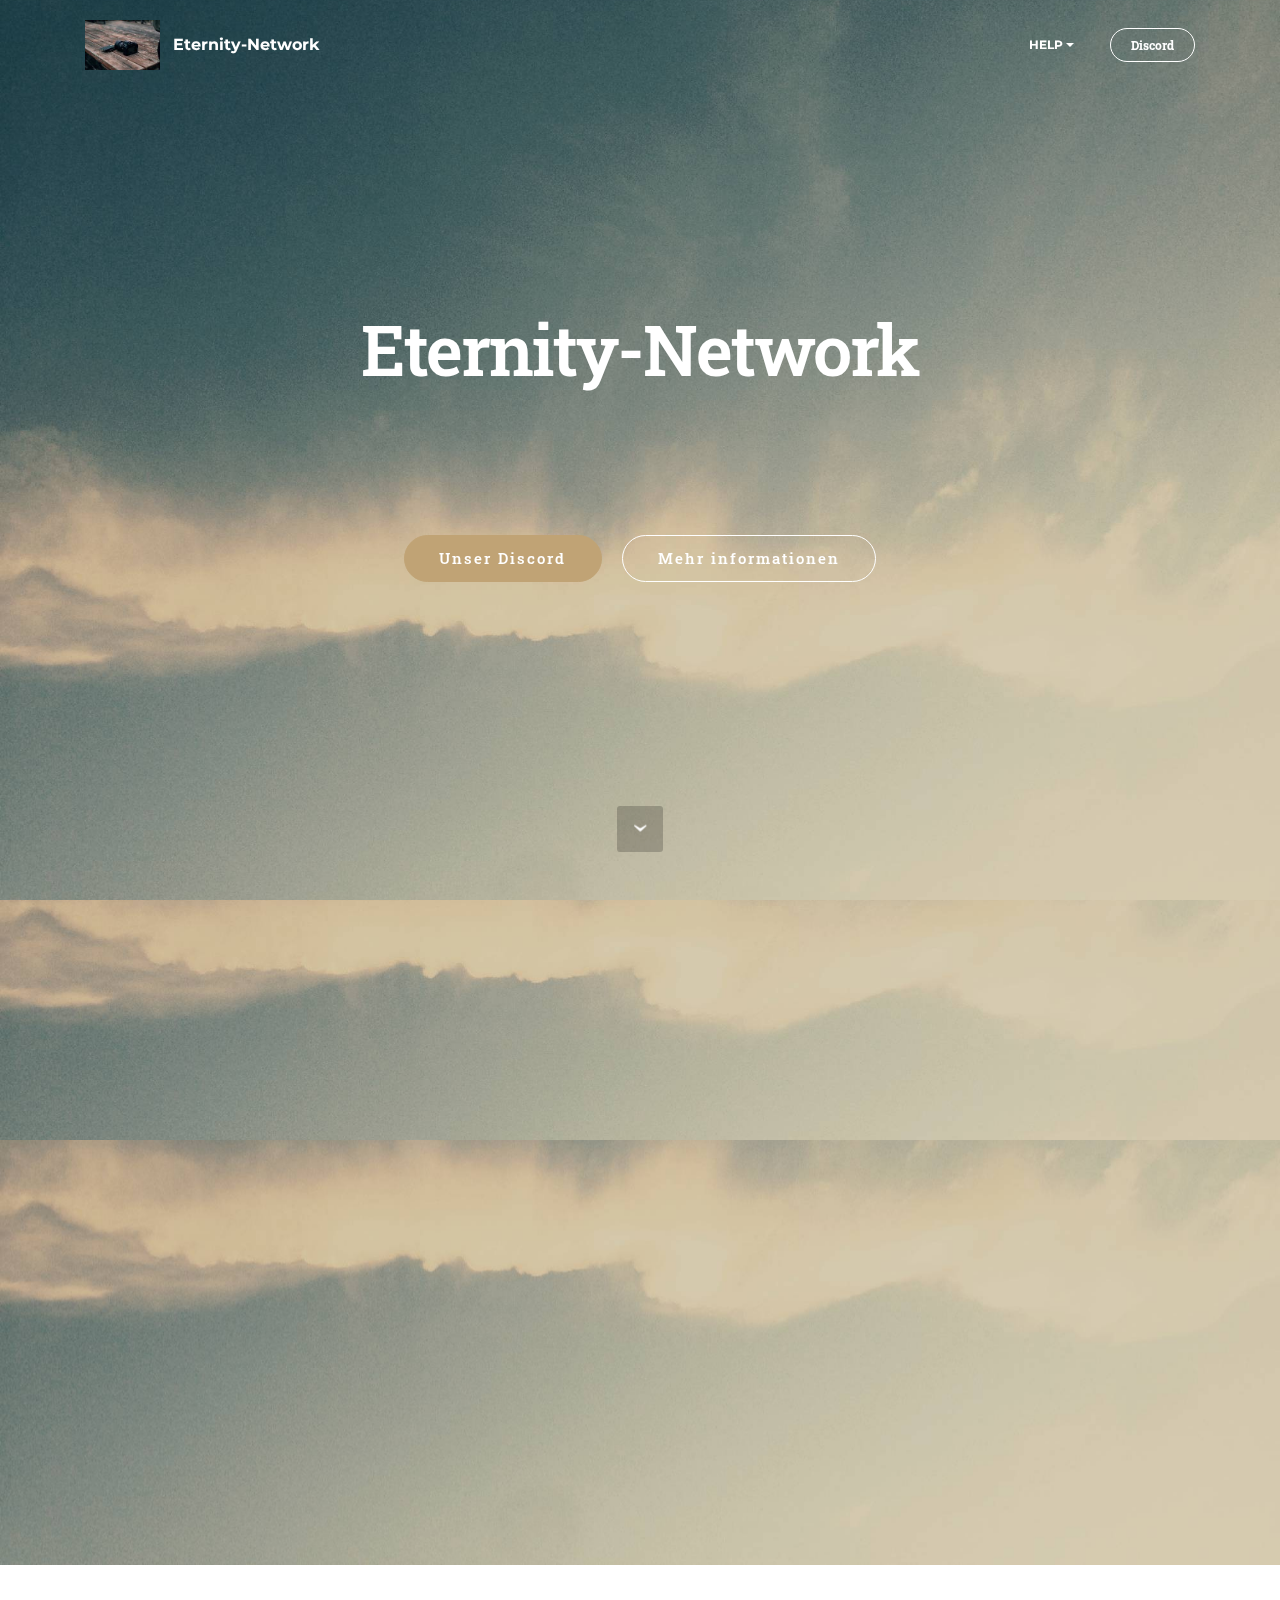
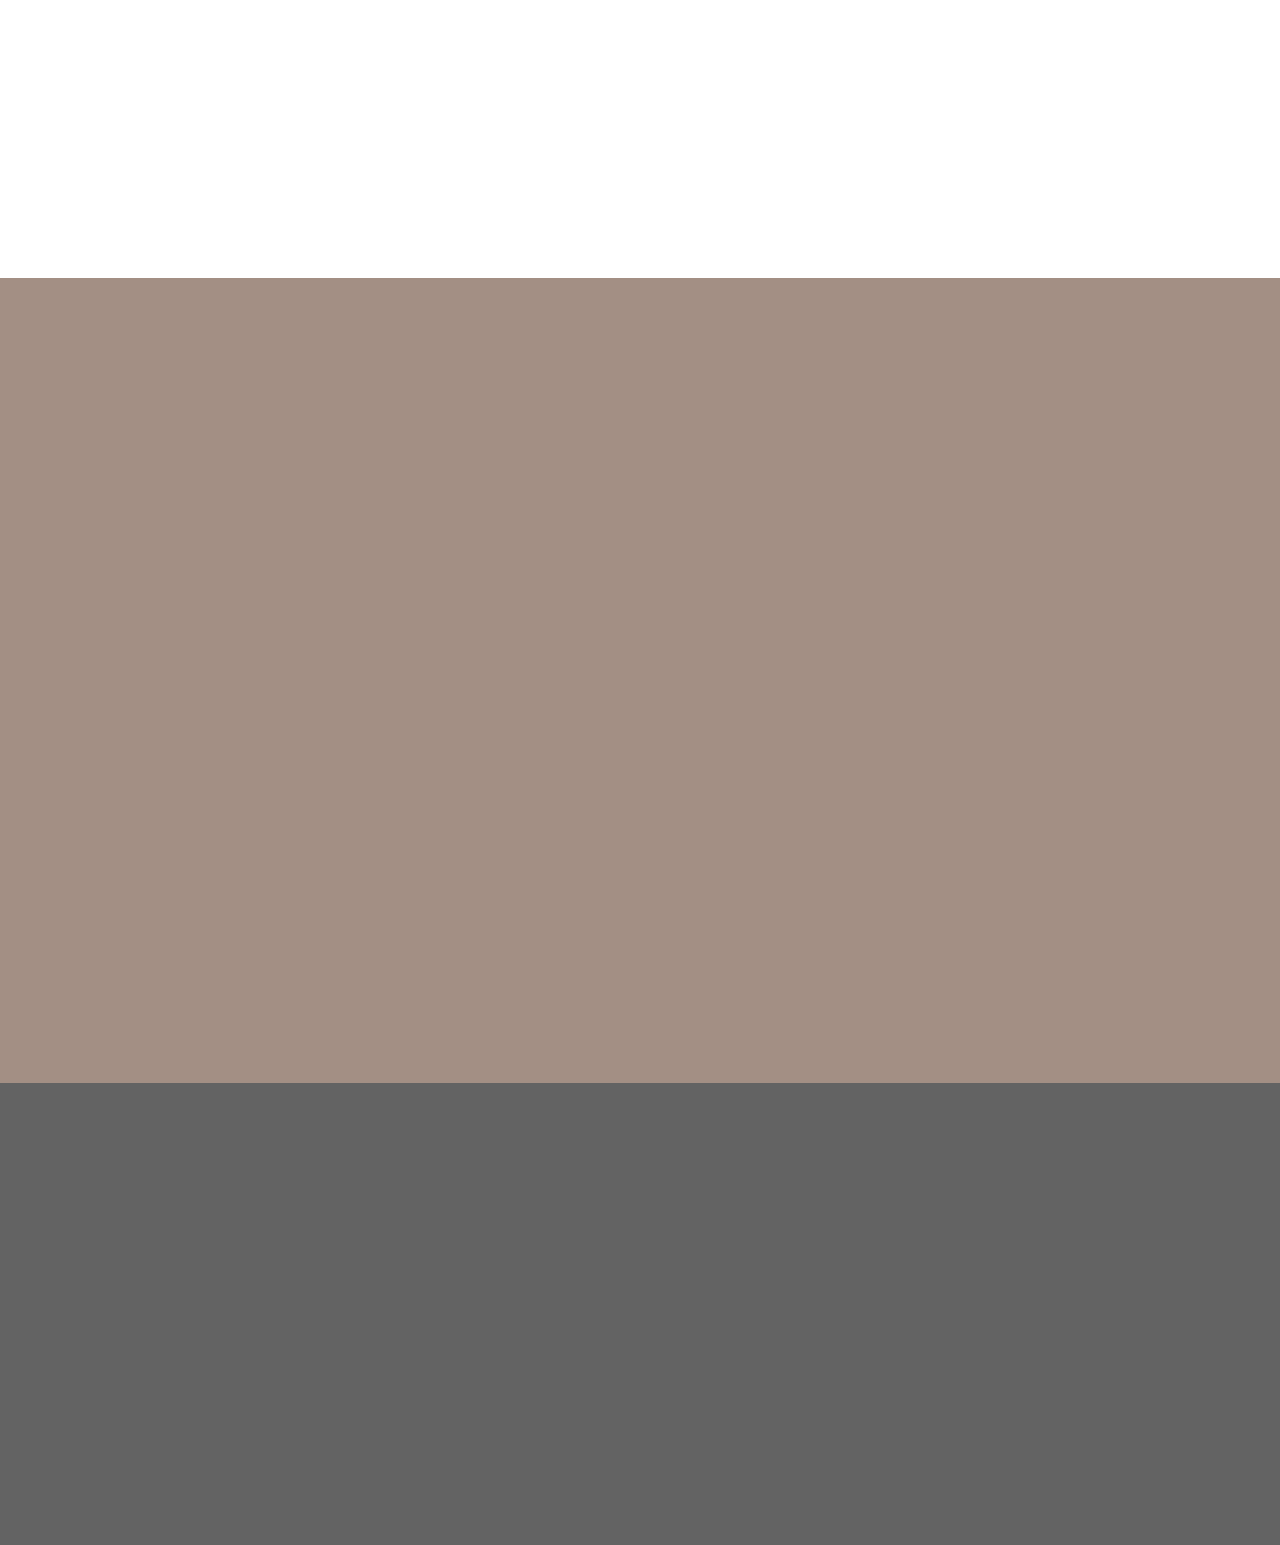
<file: index.html>
<!DOCTYPE html>
<html>
<head>
  <!-- Site made with Mobirise Website Builder v3.12.1, https://mobirise.com -->
  <meta charset="UTF-8">
  <meta http-equiv="X-UA-Compatible" content="IE=edge">
  <meta name="generator" content="Mobirise v3.12.1, mobirise.com">
  <meta name="viewport" content="width=device-width, initial-scale=1">
  <link rel="shortcut icon" href="assets/images/mbr-1-192x128.jpg" type="image/x-icon">
  <meta name="description" content="">
  
  <link rel="stylesheet" href="https://fonts.googleapis.com/css?family=Lora:400,700,400italic,700italic&amp;subset=latin">
  <link rel="stylesheet" href="https://fonts.googleapis.com/css?family=Montserrat:400,700">
  <link rel="stylesheet" href="https://fonts.googleapis.com/css?family=Raleway:100,100i,200,200i,300,300i,400,400i,500,500i,600,600i,700,700i,800,800i,900,900i">
  <link rel="stylesheet" href="assets/bootstrap-material-design-font/css/material.css">
  <link rel="stylesheet" href="assets/tether/tether.min.css">
  <link rel="stylesheet" href="assets/bootstrap/css/bootstrap.min.css">
  <link rel="stylesheet" href="assets/dropdown/css/style.css">
  <link rel="stylesheet" href="assets/animate.css/animate.min.css">
  <link rel="stylesheet" href="assets/theme/css/style.css">
  <link rel="stylesheet" href="assets/mobirise/css/mbr-additional.css" type="text/css">
  
  
  
</head>
<body>
<section id="menu-v">

    <nav class="navbar navbar-dropdown bg-color transparent navbar-fixed-top">
        <div class="container">

            <div class="mbr-table">
                <div class="mbr-table-cell">

                    <div class="navbar-brand">
                        <a href="https://mobirise.com" class="navbar-logo"><img src="assets/images/mbr-1-192x128.jpg" alt="Mobirise"></a>
                        <a class="navbar-caption" href="https://mobirise.com">Eternity-Network</a>
                    </div>

                </div>
                <div class="mbr-table-cell">

                    <button class="navbar-toggler pull-xs-right hidden-md-up" type="button" data-toggle="collapse" data-target="#exCollapsingNavbar">
                        <div class="hamburger-icon"></div>
                    </button>

                    <ul class="nav-dropdown collapse pull-xs-right nav navbar-nav navbar-toggleable-sm" id="exCollapsingNavbar"><li class="nav-item dropdown"><a class="nav-link link dropdown-toggle" data-toggle="dropdown-submenu" href="https://mobirise.com/" aria-expanded="false">HELP</a><div class="dropdown-menu"><a class="dropdown-item" href="index.html#form1-t">Sende uns eine Frage ?</a><a class="dropdown-item" href="https://discord.gg/KGnxjQQ">Discord</a><a class="dropdown-item" href="https://de.wikipedia.org/wiki/Bastion">Basti ist Kuhl !!!</a></div></li><li class="nav-item nav-btn"><a class="nav-link btn btn-white btn-white-outline" href="https://discord.gg/KGnxjQQ">Discord</a></li></ul>
                    <button hidden="" class="navbar-toggler navbar-close" type="button" data-toggle="collapse" data-target="#exCollapsingNavbar">
                        <div class="close-icon"></div>
                    </button>

                </div>
            </div>

        </div>
    </nav>

</section>

<section class="engine"><a rel="external" href="https://mobirise.com">Mobirise</a></section><section class="mbr-section mbr-section-hero mbr-section-full mbr-parallax-background mbr-section-with-arrow mbr-after-navbar" id="header1-o" style="background-image: url(assets/images/jumbotron.jpg);">

    

    <div class="mbr-table-cell">

        <div class="container">
            <div class="row">
                <div class="mbr-section col-md-10 col-md-offset-1 text-xs-center">

                    <h1 class="mbr-section-title display-1">Eternity-Network</h1>
                    <p class="mbr-section-lead lead"><br><br><br></p>
                    <div class="mbr-section-btn"><a class="btn btn-lg btn-primary" href="https://mobirise.com">Unser Discord</a> <a class="btn btn-lg btn-white btn-white-outline" href="index.html#content1-q">Mehr informationen</a></div>
                </div>
            </div>
        </div>
    </div>

    <div class="mbr-arrow mbr-arrow-floating" aria-hidden="true"><a href="#msg-box1-r"><i class="mbr-arrow-icon"></i></a></div>

</section>

<section class="mbr-info mbr-info-extra mbr-section mbr-section-md-padding mbr-parallax-background" id="msg-box1-r" style="background-image: url(assets/images/jumbotron.jpg); padding-top: 90px; padding-bottom: 90px;">

    
    <div class="container">
        <div class="row">


            


            <div class="mbr-table-md-up">
                <div class="mbr-table-cell mbr-right-padding-md-up col-md-8 text-xs-center text-md-left">
                    <h2 class="mbr-info-subtitle mbr-section-subtitle">Schaut auf unserem Discord vorbei .!<br><br></h2>
                    <h3 class="mbr-info-title mbr-section-title display-2"></h3>
                </div>

                <div class="mbr-table-cell col-md-4">
                    <div class="text-xs-center"><a class="btn btn-primary" href="https://discord.gg/KGnxjQQ" target="_blank">Discord</a></div>
                </div>
            </div>


        </div>
    </div>
</section>

<section class="mbr-section mbr-parallax-background" id="form1-t" style="background-image: url(assets/images/jumbotron.jpg); padding-top: 120px; padding-bottom: 120px;">
    
    <div class="mbr-section mbr-section__container mbr-section__container--middle">
        <div class="container">
            <div class="row">
                <div class="col-xs-12 text-xs-center">
                    <h3 class="mbr-section-title display-2">Hast du eine Frage ?</h3>
                    <small class="mbr-section-subtitle">Schick uns deine Frage, und du bekommst eine Antwort ! (;</small>
                </div>
            </div>
        </div>
    </div>
    <div class="mbr-section mbr-section-nopadding">
        <div class="container">
            <div class="row">
                <div class="col-xs-12 col-lg-10 col-lg-offset-1" data-form-type="formoid">


                    <div data-form-alert="true">
                        <div hidden="" data-form-alert-success="true" class="alert alert-form alert-success text-xs-center">Wir werden uns Bald bei dir melden (: !</div>
                    </div>


                    <form action="https://mobirise.com/" method="post" data-form-title="Hast du eine Frage ?">

                        <input type="hidden" value="hIYNI9xqCuVSZF7h3YYfL7SN51g+t7oC6lucyh22uNHUc8BBLsQXevpS12B1CEuaXpw9yAouGHUaeJAH1W1enX6EvmOse5dxPo/MU2DiyzK4WDUIB8Y5sxTByxxg1frS" data-form-email="true">

                        <div class="row row-sm-offset">

                            <div class="col-xs-12 col-md-4">
                                <div class="form-group">
                                    <label class="form-control-label" for="form1-t-name">Name<span class="form-asterisk">*</span></label>
                                    <input type="text" class="form-control" name="name" required="" data-form-field="Name" id="form1-t-name">
                                </div>
                            </div>

                            <div class="col-xs-12 col-md-4">
                                <div class="form-group">
                                    <label class="form-control-label" for="form1-t-email">Email<span class="form-asterisk">*</span></label>
                                    <input type="email" class="form-control" name="email" required="" data-form-field="Email" id="form1-t-email">
                                </div>
                            </div>

                            <div class="col-xs-12 col-md-4">
                                <div class="form-group">
                                    <label class="form-control-label" for="form1-t-phone">Discord-Name</label>
                                    <input type="tel" class="form-control" name="phone" data-form-field="Phone" id="form1-t-phone">
                                </div>
                            </div>

                        </div>

                        <div class="form-group">
                            <label class="form-control-label" for="form1-t-message">Schreib uns deine Frage !?</label>
                            <textarea class="form-control" name="message" rows="7" data-form-field="Message" id="form1-t-message"></textarea>
                        </div>

                        <div><button type="submit" class="btn btn-primary">Senden</button></div>

                    </form>
                </div>
            </div>
        </div>
    </div>
</section>

<section class="mbr-section article mbr-section__container" id="content1-q" style="background-color: rgb(163, 143, 132); padding-top: 40px; padding-bottom: 20px;">

    <div class="container">
        <div class="row">
            <div class="col-xs-12 lead"><p>Update News zum neuen Eternity-Netzwerk:</p><p>Ein paar Informationen zum Netzwerk, welches bald kommen wird!</p><p>Genaueres, wie das Eröffnungs-Datum, etc folgen bald!</p><p><br></p><p>Eternity | Network ~ Ein komplett neues System! BungeeCord! CloudSysteme!</p><p>Naja Technik-Gelaber interessiert hier keinen..</p><p>somit</p><p><br></p><p>Fakten zum Netzwerk:</p><p>- MiniGames-Server ..laangweilig.. NEIN! Nicht bei uns!</p><p>:- 0815 war gestern! Wer spielt noch Bedwars und den alten Kram? Keiner!</p><p>:- Eigenentwicklung ALLER MiniGames!! Und IHR könnt mitentscheiden!</p><p><br></p><p>:- EIGENENTWICKLUNG wird bei uns GROß geschrieben! - Unser Developement-Team programmiert sämmtliche Plugins, Systeme und Spiele selbst!</p><p>:- Das Wohl unserer Spieler geht vor ALLEM! - Daher Werden wir genug Supporter einstellen, damit WarteZeiten wie bei Gomme O.a. nicht entstehen werden!</p><p>:- Ausserdem werden wir regelmäßige Abstimmungen machen, indem IHR über MiniGames abstimmen könnt!</p><p>:- Und das ist noch lange nicht alles! Eigene SpieleIdeen? Kein Problem, schickt sie uns und wir schauen, was sich machen lässt ;)</p><p><br></p><p>&nbsp;Du kommst mit Discord einfach nicht klar? Kein Problem einen TeamSpeak3-Server haben wir natürlich auch..</p><p>:- Jedoch wie die Discord-Community sagen würde: Es ist Zeit, Skype und TeamSpeak den Laufpass zu geben. ~ Discord-Server selbstverständlich auch am Start :P</p><p>&nbsp;</p><p>:- Wie will bitte so ein kleines Projekt wie WIR ein Netzwerk mit vielen Spielern aufbauen? "Ganz Einfach" :stuck_out_tongue: Wir haben derzeit Projekte mit Großen YouTubern am laufen!</p><p>:- Und glaub mir eins, mit Groß meine ich GROß! :smile: Wir reden hier von einer Reichweite, die 100.000 Menschen erreichen kann.</p><p><br></p><p><br></p><p>Wir glauben, unser Projekt hat wirklich Potenzial! Wir hoffen Du siehst es genauso &nbsp;Weitere Infos folgen bald!</p><p>Bleibt aktiv, meine Freunde. Ich hoffe wir sehen uns im Netzwerk :P</p></div>
        </div>
    </div>

</section>

<section class="mbr-footer footer4 mbr-section mbr-section-md-padding mbr-parallax-background" id="contacts4-u" style="background-image: url(assets/images/jumbotron.jpg); padding-top: 90px; padding-bottom: 90px;">
    <div class="mbr-overlay" style="opacity: 0.8; background-color: rgb(60, 60, 60);"></div>
    <div class="container">
        <div class="mbr-contacts row">
            <div class="col-sm-8">
                <div class="row">
                    <div class="col-sm-6">
                        <p><strong>Server-Address</strong><br>mcs.eternitynet.de<br><br><br>
<strong>Contacts</strong><br>
Email: mcs.eternitynet.de<br>
Discord: https://discord.gg/KGnxjQQ&nbsp;<br><br></p>
                    </div>
                    <div class="col-sm-6"><ul class="mbr-contacts__list"><br></ul></div>
                </div>
            </div>
            <div class="col-sm-4" data-form-type="formoid">
                <div data-form-alert="true">
                    <div hidden="" data-form-alert-success="true">Thanks for filling out form!</div>
                </div>
                <form action="https://mobirise.com/" method="post" data-form-title="MESSAGE">
                    <input type="hidden" value="3JoG1wDa6YT4bzOI4FwtOOy8/eXKhKpqlZrJFVhRIe4DTBGuNSaXzt6zyRJLTVwmNDqH0rf043ZK9T687tF2MOtBLyhQJG9eeYsaCqaEO+A/4ZNrF0ZvdRP+yPUSYj9l" data-form-email="true">
                    
                    <div class="form-group">
                        <label class="form-control-label" for="contacts4-u-email">Email<span class="form-asterisk">*</span></label>
                        <input type="email" class="form-control input-sm input-inverse" name="email" required="" data-form-field="Email" id="contacts4-u-email">
                    </div>
                    
                    <div class="form-group">
                        <label class="form-control-label" for="contacts4-u-message">Nachricht</label>
                        <textarea class="form-control input-sm input-inverse" name="message" data-form-field="Message" rows="4" id="contacts4-u-message"></textarea>
                    </div>
                    <div class="mbr-buttons mbr-buttons--right btn-inverse"><button type="submit" class="btn btn-sm btn-black">Senden</button></div>
                </form>
            </div>
        </div>
    </div>
</section>


  <script src="assets/web/assets/jquery/jquery.min.js"></script>
  <script src="assets/tether/tether.min.js"></script>
  <script src="assets/bootstrap/js/bootstrap.min.js"></script>
  <script src="assets/smooth-scroll/smooth-scroll.js"></script>
  <script src="assets/dropdown/js/script.min.js"></script>
  <script src="assets/touch-swipe/jquery.touch-swipe.min.js"></script>
  <script src="assets/viewport-checker/jquery.viewportchecker.js"></script>
  <script src="assets/jarallax/jarallax.js"></script>
  <script src="assets/theme/js/script.js"></script>
  <script src="assets/formoid/formoid.min.js"></script>
  
  
  <input name="animation" type="hidden">
   <div id="scrollToTop" class="scrollToTop mbr-arrow-up"><a style="text-align: center;"><i class="mbr-arrow-up-icon"></i></a></div>
  </body>
</html>
</file>
<file: assets/bootstrap-material-design-font/css/material.css>
@font-face {
  font-family: 'Material-Design-Icons';
  src: url('../fonts/Material-Design-Icons.eot?3ocs8m');
  src: url('../fonts/Material-Design-Icons.eot?#iefix3ocs8m') format('embedded-opentype'), url('../fonts/Material-Design-Icons.woff?3ocs8m') format('woff'), url('../fonts/Material-Design-Icons.ttf?3ocs8m') format('truetype'), url('../fonts/Material-Design-Icons.svg?3ocs8m#Material-Design-Icons') format('svg');
  font-weight: normal;
  font-style: normal;
}
[class^="mdi-"],
[class*="mdi-"] {
  speak: none;
  display: inline-block;
  font-style: normal;
  font-variant:normal;
  font-weight:normal;
  /*font-size:24px;*/
  line-height:1;
  font-family:'Material-Design-Icons' !important;
  text-rendering: auto;
  
  -webkit-font-smoothing: antialiased;
  -moz-osx-font-smoothing: grayscale;
  -webkit-transform: translate(0, 0);
      -ms-transform: translate(0, 0);
          transform: translate(0, 0);
}
[class^="mdi-"]:before,
[class*="mdi-"]:before {
  display: inline-block;
  speak: none;
  text-decoration: inherit;
}
[class^="mdi-"].pull-left,
[class*="mdi-"].pull-left {
  margin-right: .3em;
}
[class^="mdi-"].pull-right,
[class*="mdi-"].pull-right {
  margin-left: .3em;
}
[class^="mdi-"].mdi-lg:before,
[class*="mdi-"].mdi-lg:before,
[class^="mdi-"].mdi-lg:after,
[class*="mdi-"].mdi-lg:after {
  font-size: 1.33333333em;
  line-height: 0.75em;
  vertical-align: -15%;
}
[class^="mdi-"].mdi-2x:before,
[class*="mdi-"].mdi-2x:before,
[class^="mdi-"].mdi-2x:after,
[class*="mdi-"].mdi-2x:after {
  font-size: 2em;
}
[class^="mdi-"].mdi-3x:before,
[class*="mdi-"].mdi-3x:before,
[class^="mdi-"].mdi-3x:after,
[class*="mdi-"].mdi-3x:after {
  font-size: 3em;
}
[class^="mdi-"].mdi-4x:before,
[class*="mdi-"].mdi-4x:before,
[class^="mdi-"].mdi-4x:after,
[class*="mdi-"].mdi-4x:after {
  font-size: 4em;
}
[class^="mdi-"].mdi-5x:before,
[class*="mdi-"].mdi-5x:before,
[class^="mdi-"].mdi-5x:after,
[class*="mdi-"].mdi-5x:after {
  font-size: 5em;
}
[class^="mdi-device-signal-cellular-"]:after,
[class^="mdi-device-battery-"]:after,
[class^="mdi-device-battery-charging-"]:after,
[class^="mdi-device-signal-cellular-connected-no-internet-"]:after,
[class^="mdi-device-signal-wifi-"]:after,
[class^="mdi-device-signal-wifi-statusbar-not-connected"]:after,
.mdi-device-network-wifi:after {
  opacity: .3;
  position: absolute;
  left: 0;
  top: 0;
  z-index: 1;
  display: inline-block;
  speak: none;
  text-decoration: inherit;
}
[class^="mdi-device-signal-cellular-"]:after {
  content: "\e758";
}
[class^="mdi-device-battery-"]:after {
  content: "\e735";
}
[class^="mdi-device-battery-charging-"]:after {
  content: "\e733";
}
[class^="mdi-device-signal-cellular-connected-no-internet-"]:after {
  content: "\e75d";
}
[class^="mdi-device-signal-wifi-"]:after,
.mdi-device-network-wifi:after {
  content: "\e765";
}
[class^="mdi-device-signal-wifi-statusbasr-not-connected"]:after {
  content: "\e8f7";
}
.mdi-device-signal-cellular-off:after,
.mdi-device-signal-cellular-null:after,
.mdi-device-signal-cellular-no-sim:after,
.mdi-device-signal-wifi-off:after,
.mdi-device-signal-wifi-4-bar:after,
.mdi-device-signal-cellular-4-bar:after,
.mdi-device-battery-alert:after,
.mdi-device-signal-cellular-connected-no-internet-4-bar:after,
.mdi-device-battery-std:after,
.mdi-device-battery-full .mdi-device-battery-unknown:after {
  content: "";
}
.mdi-fw {
  width: 1.28571429em;
  text-align: center;
}
.mdi-ul {
  padding-left: 0;
  margin-left: 2.14285714em;
  list-style-type: none;
}
.mdi-ul > li {
  position: relative;
}
.mdi-li {
  position: absolute;
  left: -2.14285714em;
  width: 2.14285714em;
  top: 0.14285714em;
  text-align: center;
}
.mdi-li.mdi-lg {
  left: -1.85714286em;
}
.mdi-border {
  padding: .2em .25em .15em;
  border: solid 0.08em #eeeeee;
  border-radius: .1em;
}
.mdi-spin {
  -webkit-animation: mdi-spin 2s infinite linear;
  animation: mdi-spin 2s infinite linear;
  -webkit-transform-origin: 50% 50%;
  -ms-transform-origin: 50% 50%;
      transform-origin: 50% 50%;
}
.mdi-pulse {
  -webkit-animation: mdi-spin 1s steps(8) infinite;
  animation: mdi-spin 1s steps(8) infinite;
  -webkit-transform-origin: 50% 50%;
  -ms-transform-origin: 50% 50%;
      transform-origin: 50% 50%;
}
@-webkit-keyframes mdi-spin {
  0% {
    -webkit-transform: rotate(0deg);
    transform: rotate(0deg);
  }
  100% {
    -webkit-transform: rotate(359deg);
    transform: rotate(359deg);
  }
}
@keyframes mdi-spin {
  0% {
    -webkit-transform: rotate(0deg);
    transform: rotate(0deg);
  }
  100% {
    -webkit-transform: rotate(359deg);
    transform: rotate(359deg);
  }
}
.mdi-rotate-90 {
  filter: progid:DXImageTransform.Microsoft.BasicImage(rotation=1);
  -webkit-transform: rotate(90deg);
  -ms-transform: rotate(90deg);
  transform: rotate(90deg);
}
.mdi-rotate-180 {
  filter: progid:DXImageTransform.Microsoft.BasicImage(rotation=2);
  -webkit-transform: rotate(180deg);
  -ms-transform: rotate(180deg);
  transform: rotate(180deg);
}
.mdi-rotate-270 {
  filter: progid:DXImageTransform.Microsoft.BasicImage(rotation=3);
  -webkit-transform: rotate(270deg);
  -ms-transform: rotate(270deg);
  transform: rotate(270deg);
}
.mdi-flip-horizontal {
  filter: progid:DXImageTransform.Microsoft.BasicImage(rotation=0, mirror=1);
  -webkit-transform: scale(-1, 1);
  -ms-transform: scale(-1, 1);
  transform: scale(-1, 1);
}
.mdi-flip-vertical {
  filter: progid:DXImageTransform.Microsoft.BasicImage(rotation=2, mirror=1);
  -webkit-transform: scale(1, -1);
  -ms-transform: scale(1, -1);
  transform: scale(1, -1);
}
:root .mdi-rotate-90,
:root .mdi-rotate-180,
:root .mdi-rotate-270,
:root .mdi-flip-horizontal,
:root .mdi-flip-vertical {
  -webkit-filter: none;
          filter: none;
}
.mdi-stack {
  position: relative;
  display: inline-block;
  width: 2em;
  height: 2em;
  line-height: 2em;
  vertical-align: middle;
}
.mdi-stack-1x,
.mdi-stack-2x {
  position: absolute;
  left: 0;
  width: 100%;
  text-align: center;
}
.mdi-stack-1x {
  line-height: inherit;
}
.mdi-stack-2x {
  font-size: 2em;
}
.mdi-inverse {
  color: #ffffff;
}
/* Start Icons */
.mdi-action-3d-rotation:before {
  content: "\e600";
}
.mdi-action-accessibility:before {
  content: "\e601";
}
.mdi-action-account-balance-wallet:before {
  content: "\e602";
}
.mdi-action-account-balance:before {
  content: "\e603";
}
.mdi-action-account-box:before {
  content: "\e604";
}
.mdi-action-account-child:before {
  content: "\e605";
}
.mdi-action-account-circle:before {
  content: "\e606";
}
.mdi-action-add-shopping-cart:before {
  content: "\e607";
}
.mdi-action-alarm-add:before {
  content: "\e608";
}
.mdi-action-alarm-off:before {
  content: "\e609";
}
.mdi-action-alarm-on:before {
  content: "\e60a";
}
.mdi-action-alarm:before {
  content: "\e60b";
}
.mdi-action-android:before {
  content: "\e60c";
}
.mdi-action-announcement:before {
  content: "\e60d";
}
.mdi-action-aspect-ratio:before {
  content: "\e60e";
}
.mdi-action-assessment:before {
  content: "\e60f";
}
.mdi-action-assignment-ind:before {
  content: "\e610";
}
.mdi-action-assignment-late:before {
  content: "\e611";
}
.mdi-action-assignment-return:before {
  content: "\e612";
}
.mdi-action-assignment-returned:before {
  content: "\e613";
}
.mdi-action-assignment-turned-in:before {
  content: "\e614";
}
.mdi-action-assignment:before {
  content: "\e615";
}
.mdi-action-autorenew:before {
  content: "\e616";
}
.mdi-action-backup:before {
  content: "\e617";
}
.mdi-action-book:before {
  content: "\e618";
}
.mdi-action-bookmark-outline:before {
  content: "\e619";
}
.mdi-action-bookmark:before {
  content: "\e61a";
}
.mdi-action-bug-report:before {
  content: "\e61b";
}
.mdi-action-cached:before {
  content: "\e61c";
}
.mdi-action-check-circle:before {
  content: "\e61d";
}
.mdi-action-class:before {
  content: "\e61e";
}
.mdi-action-credit-card:before {
  content: "\e61f";
}
.mdi-action-dashboard:before {
  content: "\e620";
}
.mdi-action-delete:before {
  content: "\e621";
}
.mdi-action-description:before {
  content: "\e622";
}
.mdi-action-dns:before {
  content: "\e623";
}
.mdi-action-done-all:before {
  content: "\e624";
}
.mdi-action-done:before {
  content: "\e625";
}
.mdi-action-event:before {
  content: "\e626";
}
.mdi-action-exit-to-app:before {
  content: "\e627";
}
.mdi-action-explore:before {
  content: "\e628";
}
.mdi-action-extension:before {
  content: "\e629";
}
.mdi-action-face-unlock:before {
  content: "\e62a";
}
.mdi-action-favorite-outline:before {
  content: "\e62b";
}
.mdi-action-favorite:before {
  content: "\e62c";
}
.mdi-action-find-in-page:before {
  content: "\e62d";
}
.mdi-action-find-replace:before {
  content: "\e62e";
}
.mdi-action-flip-to-back:before {
  content: "\e62f";
}
.mdi-action-flip-to-front:before {
  content: "\e630";
}
.mdi-action-get-app:before {
  content: "\e631";
}
.mdi-action-grade:before {
  content: "\e632";
}
.mdi-action-group-work:before {
  content: "\e633";
}
.mdi-action-help:before {
  content: "\e634";
}
.mdi-action-highlight-remove:before {
  content: "\e635";
}
.mdi-action-history:before {
  content: "\e636";
}
.mdi-action-home:before {
  content: "\e637";
}
.mdi-action-https:before {
  content: "\e638";
}
.mdi-action-info-outline:before {
  content: "\e639";
}
.mdi-action-info:before {
  content: "\e63a";
}
.mdi-action-input:before {
  content: "\e63b";
}
.mdi-action-invert-colors:before {
  content: "\e63c";
}
.mdi-action-label-outline:before {
  content: "\e63d";
}
.mdi-action-label:before {
  content: "\e63e";
}
.mdi-action-language:before {
  content: "\e63f";
}
.mdi-action-launch:before {
  content: "\e640";
}
.mdi-action-list:before {
  content: "\e641";
}
.mdi-action-lock-open:before {
  content: "\e642";
}
.mdi-action-lock-outline:before {
  content: "\e643";
}
.mdi-action-lock:before {
  content: "\e644";
}
.mdi-action-loyalty:before {
  content: "\e645";
}
.mdi-action-markunread-mailbox:before {
  content: "\e646";
}
.mdi-action-note-add:before {
  content: "\e647";
}
.mdi-action-open-in-browser:before {
  content: "\e648";
}
.mdi-action-open-in-new:before {
  content: "\e649";
}
.mdi-action-open-with:before {
  content: "\e64a";
}
.mdi-action-pageview:before {
  content: "\e64b";
}
.mdi-action-payment:before {
  content: "\e64c";
}
.mdi-action-perm-camera-mic:before {
  content: "\e64d";
}
.mdi-action-perm-contact-cal:before {
  content: "\e64e";
}
.mdi-action-perm-data-setting:before {
  content: "\e64f";
}
.mdi-action-perm-device-info:before {
  content: "\e650";
}
.mdi-action-perm-identity:before {
  content: "\e651";
}
.mdi-action-perm-media:before {
  content: "\e652";
}
.mdi-action-perm-phone-msg:before {
  content: "\e653";
}
.mdi-action-perm-scan-wifi:before {
  content: "\e654";
}
.mdi-action-picture-in-picture:before {
  content: "\e655";
}
.mdi-action-polymer:before {
  content: "\e656";
}
.mdi-action-print:before {
  content: "\e657";
}
.mdi-action-query-builder:before {
  content: "\e658";
}
.mdi-action-question-answer:before {
  content: "\e659";
}
.mdi-action-receipt:before {
  content: "\e65a";
}
.mdi-action-redeem:before {
  content: "\e65b";
}
.mdi-action-reorder:before {
  content: "\e65c";
}
.mdi-action-report-problem:before {
  content: "\e65d";
}
.mdi-action-restore:before {
  content: "\e65e";
}
.mdi-action-room:before {
  content: "\e65f";
}
.mdi-action-schedule:before {
  content: "\e660";
}
.mdi-action-search:before {
  content: "\e661";
}
.mdi-action-settings-applications:before {
  content: "\e662";
}
.mdi-action-settings-backup-restore:before {
  content: "\e663";
}
.mdi-action-settings-bluetooth:before {
  content: "\e664";
}
.mdi-action-settings-cell:before {
  content: "\e665";
}
.mdi-action-settings-display:before {
  content: "\e666";
}
.mdi-action-settings-ethernet:before {
  content: "\e667";
}
.mdi-action-settings-input-antenna:before {
  content: "\e668";
}
.mdi-action-settings-input-component:before {
  content: "\e669";
}
.mdi-action-settings-input-composite:before {
  content: "\e66a";
}
.mdi-action-settings-input-hdmi:before {
  content: "\e66b";
}
.mdi-action-settings-input-svideo:before {
  content: "\e66c";
}
.mdi-action-settings-overscan:before {
  content: "\e66d";
}
.mdi-action-settings-phone:before {
  content: "\e66e";
}
.mdi-action-settings-power:before {
  content: "\e66f";
}
.mdi-action-settings-remote:before {
  content: "\e670";
}
.mdi-action-settings-voice:before {
  content: "\e671";
}
.mdi-action-settings:before {
  content: "\e672";
}
.mdi-action-shop-two:before {
  content: "\e673";
}
.mdi-action-shop:before {
  content: "\e674";
}
.mdi-action-shopping-basket:before {
  content: "\e675";
}
.mdi-action-shopping-cart:before {
  content: "\e676";
}
.mdi-action-speaker-notes:before {
  content: "\e677";
}
.mdi-action-spellcheck:before {
  content: "\e678";
}
.mdi-action-star-rate:before {
  content: "\e679";
}
.mdi-action-stars:before {
  content: "\e67a";
}
.mdi-action-store:before {
  content: "\e67b";
}
.mdi-action-subject:before {
  content: "\e67c";
}
.mdi-action-supervisor-account:before {
  content: "\e67d";
}
.mdi-action-swap-horiz:before {
  content: "\e67e";
}
.mdi-action-swap-vert-circle:before {
  content: "\e67f";
}
.mdi-action-swap-vert:before {
  content: "\e680";
}
.mdi-action-system-update-tv:before {
  content: "\e681";
}
.mdi-action-tab-unselected:before {
  content: "\e682";
}
.mdi-action-tab:before {
  content: "\e683";
}
.mdi-action-theaters:before {
  content: "\e684";
}
.mdi-action-thumb-down:before {
  content: "\e685";
}
.mdi-action-thumb-up:before {
  content: "\e686";
}
.mdi-action-thumbs-up-down:before {
  content: "\e687";
}
.mdi-action-toc:before {
  content: "\e688";
}
.mdi-action-today:before {
  content: "\e689";
}
.mdi-action-track-changes:before {
  content: "\e68a";
}
.mdi-action-translate:before {
  content: "\e68b";
}
.mdi-action-trending-down:before {
  content: "\e68c";
}
.mdi-action-trending-neutral:before {
  content: "\e68d";
}
.mdi-action-trending-up:before {
  content: "\e68e";
}
.mdi-action-turned-in-not:before {
  content: "\e68f";
}
.mdi-action-turned-in:before {
  content: "\e690";
}
.mdi-action-verified-user:before {
  content: "\e691";
}
.mdi-action-view-agenda:before {
  content: "\e692";
}
.mdi-action-view-array:before {
  content: "\e693";
}
.mdi-action-view-carousel:before {
  content: "\e694";
}
.mdi-action-view-column:before {
  content: "\e695";
}
.mdi-action-view-day:before {
  content: "\e696";
}
.mdi-action-view-headline:before {
  content: "\e697";
}
.mdi-action-view-list:before {
  content: "\e698";
}
.mdi-action-view-module:before {
  content: "\e699";
}
.mdi-action-view-quilt:before {
  content: "\e69a";
}
.mdi-action-view-stream:before {
  content: "\e69b";
}
.mdi-action-view-week:before {
  content: "\e69c";
}
.mdi-action-visibility-off:before {
  content: "\e69d";
}
.mdi-action-visibility:before {
  content: "\e69e";
}
.mdi-action-wallet-giftcard:before {
  content: "\e69f";
}
.mdi-action-wallet-membership:before {
  content: "\e6a0";
}
.mdi-action-wallet-travel:before {
  content: "\e6a1";
}
.mdi-action-work:before {
  content: "\e6a2";
}
.mdi-alert-error:before {
  content: "\e6a3";
}
.mdi-alert-warning:before {
  content: "\e6a4";
}
.mdi-av-album:before {
  content: "\e6a5";
}
.mdi-av-closed-caption:before {
  content: "\e6a6";
}
.mdi-av-equalizer:before {
  content: "\e6a7";
}
.mdi-av-explicit:before {
  content: "\e6a8";
}
.mdi-av-fast-forward:before {
  content: "\e6a9";
}
.mdi-av-fast-rewind:before {
  content: "\e6aa";
}
.mdi-av-games:before {
  content: "\e6ab";
}
.mdi-av-hearing:before {
  content: "\e6ac";
}
.mdi-av-high-quality:before {
  content: "\e6ad";
}
.mdi-av-loop:before {
  content: "\e6ae";
}
.mdi-av-mic-none:before {
  content: "\e6af";
}
.mdi-av-mic-off:before {
  content: "\e6b0";
}
.mdi-av-mic:before {
  content: "\e6b1";
}
.mdi-av-movie:before {
  content: "\e6b2";
}
.mdi-av-my-library-add:before {
  content: "\e6b3";
}
.mdi-av-my-library-books:before {
  content: "\e6b4";
}
.mdi-av-my-library-music:before {
  content: "\e6b5";
}
.mdi-av-new-releases:before {
  content: "\e6b6";
}
.mdi-av-not-interested:before {
  content: "\e6b7";
}
.mdi-av-pause-circle-fill:before {
  content: "\e6b8";
}
.mdi-av-pause-circle-outline:before {
  content: "\e6b9";
}
.mdi-av-pause:before {
  content: "\e6ba";
}
.mdi-av-play-arrow:before {
  content: "\e6bb";
}
.mdi-av-play-circle-fill:before {
  content: "\e6bc";
}
.mdi-av-play-circle-outline:before {
  content: "\e6bd";
}
.mdi-av-play-shopping-bag:before {
  content: "\e6be";
}
.mdi-av-playlist-add:before {
  content: "\e6bf";
}
.mdi-av-queue-music:before {
  content: "\e6c0";
}
.mdi-av-queue:before {
  content: "\e6c1";
}
.mdi-av-radio:before {
  content: "\e6c2";
}
.mdi-av-recent-actors:before {
  content: "\e6c3";
}
.mdi-av-repeat-one:before {
  content: "\e6c4";
}
.mdi-av-repeat:before {
  content: "\e6c5";
}
.mdi-av-replay:before {
  content: "\e6c6";
}
.mdi-av-shuffle:before {
  content: "\e6c7";
}
.mdi-av-skip-next:before {
  content: "\e6c8";
}
.mdi-av-skip-previous:before {
  content: "\e6c9";
}
.mdi-av-snooze:before {
  content: "\e6ca";
}
.mdi-av-stop:before {
  content: "\e6cb";
}
.mdi-av-subtitles:before {
  content: "\e6cc";
}
.mdi-av-surround-sound:before {
  content: "\e6cd";
}
.mdi-av-timer:before {
  content: "\e6ce";
}
.mdi-av-video-collection:before {
  content: "\e6cf";
}
.mdi-av-videocam-off:before {
  content: "\e6d0";
}
.mdi-av-videocam:before {
  content: "\e6d1";
}
.mdi-av-volume-down:before {
  content: "\e6d2";
}
.mdi-av-volume-mute:before {
  content: "\e6d3";
}
.mdi-av-volume-off:before {
  content: "\e6d4";
}
.mdi-av-volume-up:before {
  content: "\e6d5";
}
.mdi-av-web:before {
  content: "\e6d6";
}
.mdi-communication-business:before {
  content: "\e6d7";
}
.mdi-communication-call-end:before {
  content: "\e6d8";
}
.mdi-communication-call-made:before {
  content: "\e6d9";
}
.mdi-communication-call-merge:before {
  content: "\e6da";
}
.mdi-communication-call-missed:before {
  content: "\e6db";
}
.mdi-communication-call-received:before {
  content: "\e6dc";
}
.mdi-communication-call-split:before {
  content: "\e6dd";
}
.mdi-communication-call:before {
  content: "\e6de";
}
.mdi-communication-chat:before {
  content: "\e6df";
}
.mdi-communication-clear-all:before {
  content: "\e6e0";
}
.mdi-communication-comment:before {
  content: "\e6e1";
}
.mdi-communication-contacts:before {
  content: "\e6e2";
}
.mdi-communication-dialer-sip:before {
  content: "\e6e3";
}
.mdi-communication-dialpad:before {
  content: "\e6e4";
}
.mdi-communication-dnd-on:before {
  content: "\e6e5";
}
.mdi-communication-email:before {
  content: "\e6e6";
}
.mdi-communication-forum:before {
  content: "\e6e7";
}
.mdi-communication-import-export:before {
  content: "\e6e8";
}
.mdi-communication-invert-colors-off:before {
  content: "\e6e9";
}
.mdi-communication-invert-colors-on:before {
  content: "\e6ea";
}
.mdi-communication-live-help:before {
  content: "\e6eb";
}
.mdi-communication-location-off:before {
  content: "\e6ec";
}
.mdi-communication-location-on:before {
  content: "\e6ed";
}
.mdi-communication-message:before {
  content: "\e6ee";
}
.mdi-communication-messenger:before {
  content: "\e6ef";
}
.mdi-communication-no-sim:before {
  content: "\e6f0";
}
.mdi-communication-phone:before {
  content: "\e6f1";
}
.mdi-communication-portable-wifi-off:before {
  content: "\e6f2";
}
.mdi-communication-quick-contacts-dialer:before {
  content: "\e6f3";
}
.mdi-communication-quick-contacts-mail:before {
  content: "\e6f4";
}
.mdi-communication-ring-volume:before {
  content: "\e6f5";
}
.mdi-communication-stay-current-landscape:before {
  content: "\e6f6";
}
.mdi-communication-stay-current-portrait:before {
  content: "\e6f7";
}
.mdi-communication-stay-primary-landscape:before {
  content: "\e6f8";
}
.mdi-communication-stay-primary-portrait:before {
  content: "\e6f9";
}
.mdi-communication-swap-calls:before {
  content: "\e6fa";
}
.mdi-communication-textsms:before {
  content: "\e6fb";
}
.mdi-communication-voicemail:before {
  content: "\e6fc";
}
.mdi-communication-vpn-key:before {
  content: "\e6fd";
}
.mdi-content-add-box:before {
  content: "\e6fe";
}
.mdi-content-add-circle-outline:before {
  content: "\e6ff";
}
.mdi-content-add-circle:before {
  content: "\e700";
}
.mdi-content-add:before {
  content: "\e701";
}
.mdi-content-archive:before {
  content: "\e702";
}
.mdi-content-backspace:before {
  content: "\e703";
}
.mdi-content-block:before {
  content: "\e704";
}
.mdi-content-clear:before {
  content: "\e705";
}
.mdi-content-content-copy:before {
  content: "\e706";
}
.mdi-content-content-cut:before {
  content: "\e707";
}
.mdi-content-content-paste:before {
  content: "\e708";
}
.mdi-content-create:before {
  content: "\e709";
}
.mdi-content-drafts:before {
  content: "\e70a";
}
.mdi-content-filter-list:before {
  content: "\e70b";
}
.mdi-content-flag:before {
  content: "\e70c";
}
.mdi-content-forward:before {
  content: "\e70d";
}
.mdi-content-gesture:before {
  content: "\e70e";
}
.mdi-content-inbox:before {
  content: "\e70f";
}
.mdi-content-link:before {
  content: "\e710";
}
.mdi-content-mail:before {
  content: "\e711";
}
.mdi-content-markunread:before {
  content: "\e712";
}
.mdi-content-redo:before {
  content: "\e713";
}
.mdi-content-remove-circle-outline:before {
  content: "\e714";
}
.mdi-content-remove-circle:before {
  content: "\e715";
}
.mdi-content-remove:before {
  content: "\e716";
}
.mdi-content-reply-all:before {
  content: "\e717";
}
.mdi-content-reply:before {
  content: "\e718";
}
.mdi-content-report:before {
  content: "\e719";
}
.mdi-content-save:before {
  content: "\e71a";
}
.mdi-content-select-all:before {
  content: "\e71b";
}
.mdi-content-send:before {
  content: "\e71c";
}
.mdi-content-sort:before {
  content: "\e71d";
}
.mdi-content-text-format:before {
  content: "\e71e";
}
.mdi-content-undo:before {
  content: "\e71f";
}
.mdi-editor-attach-file:before {
  content: "\e776";
}
.mdi-editor-attach-money:before {
  content: "\e777";
}
.mdi-editor-border-all:before {
  content: "\e778";
}
.mdi-editor-border-bottom:before {
  content: "\e779";
}
.mdi-editor-border-clear:before {
  content: "\e77a";
}
.mdi-editor-border-color:before {
  content: "\e77b";
}
.mdi-editor-border-horizontal:before {
  content: "\e77c";
}
.mdi-editor-border-inner:before {
  content: "\e77d";
}
.mdi-editor-border-left:before {
  content: "\e77e";
}
.mdi-editor-border-outer:before {
  content: "\e77f";
}
.mdi-editor-border-right:before {
  content: "\e780";
}
.mdi-editor-border-style:before {
  content: "\e781";
}
.mdi-editor-border-top:before {
  content: "\e782";
}
.mdi-editor-border-vertical:before {
  content: "\e783";
}
.mdi-editor-format-align-center:before {
  content: "\e784";
}
.mdi-editor-format-align-justify:before {
  content: "\e785";
}
.mdi-editor-format-align-left:before {
  content: "\e786";
}
.mdi-editor-format-align-right:before {
  content: "\e787";
}
.mdi-editor-format-bold:before {
  content: "\e788";
}
.mdi-editor-format-clear:before {
  content: "\e789";
}
.mdi-editor-format-color-fill:before {
  content: "\e78a";
}
.mdi-editor-format-color-reset:before {
  content: "\e78b";
}
.mdi-editor-format-color-text:before {
  content: "\e78c";
}
.mdi-editor-format-indent-decrease:before {
  content: "\e78d";
}
.mdi-editor-format-indent-increase:before {
  content: "\e78e";
}
.mdi-editor-format-italic:before {
  content: "\e78f";
}
.mdi-editor-format-line-spacing:before {
  content: "\e790";
}
.mdi-editor-format-list-bulleted:before {
  content: "\e791";
}
.mdi-editor-format-list-numbered:before {
  content: "\e792";
}
.mdi-editor-format-paint:before {
  content: "\e793";
}
.mdi-editor-format-quote:before {
  content: "\e794";
}
.mdi-editor-format-size:before {
  content: "\e795";
}
.mdi-editor-format-strikethrough:before {
  content: "\e796";
}
.mdi-editor-format-textdirection-l-to-r:before {
  content: "\e797";
}
.mdi-editor-format-textdirection-r-to-l:before {
  content: "\e798";
}
.mdi-editor-format-underline:before {
  content: "\e799";
}
.mdi-editor-functions:before {
  content: "\e79a";
}
.mdi-editor-insert-chart:before {
  content: "\e79b";
}
.mdi-editor-insert-comment:before {
  content: "\e79c";
}
.mdi-editor-insert-drive-file:before {
  content: "\e79d";
}
.mdi-editor-insert-emoticon:before {
  content: "\e79e";
}
.mdi-editor-insert-invitation:before {
  content: "\e79f";
}
.mdi-editor-insert-link:before {
  content: "\e7a0";
}
.mdi-editor-insert-photo:before {
  content: "\e7a1";
}
.mdi-editor-merge-type:before {
  content: "\e7a2";
}
.mdi-editor-mode-comment:before {
  content: "\e7a3";
}
.mdi-editor-mode-edit:before {
  content: "\e7a4";
}
.mdi-editor-publish:before {
  content: "\e7a5";
}
.mdi-editor-vertical-align-bottom:before {
  content: "\e7a6";
}
.mdi-editor-vertical-align-center:before {
  content: "\e7a7";
}
.mdi-editor-vertical-align-top:before {
  content: "\e7a8";
}
.mdi-editor-wrap-text:before {
  content: "\e7a9";
}
.mdi-file-attachment:before {
  content: "\e7aa";
}
.mdi-file-cloud-circle:before {
  content: "\e7ab";
}
.mdi-file-cloud-done:before {
  content: "\e7ac";
}
.mdi-file-cloud-download:before {
  content: "\e7ad";
}
.mdi-file-cloud-off:before {
  content: "\e7ae";
}
.mdi-file-cloud-queue:before {
  content: "\e7af";
}
.mdi-file-cloud-upload:before {
  content: "\e7b0";
}
.mdi-file-cloud:before {
  content: "\e7b1";
}
.mdi-file-file-download:before {
  content: "\e7b2";
}
.mdi-file-file-upload:before {
  content: "\e7b3";
}
.mdi-file-folder-open:before {
  content: "\e7b4";
}
.mdi-file-folder-shared:before {
  content: "\e7b5";
}
.mdi-file-folder:before {
  content: "\e7b6";
}
.mdi-device-access-alarm:before {
  content: "\e720";
}
.mdi-device-access-alarms:before {
  content: "\e721";
}
.mdi-device-access-time:before {
  content: "\e722";
}
.mdi-device-add-alarm:before {
  content: "\e723";
}
.mdi-device-airplanemode-off:before {
  content: "\e724";
}
.mdi-device-airplanemode-on:before {
  content: "\e725";
}
.mdi-device-battery-20:before {
  content: "\e726";
}
.mdi-device-battery-30:before {
  content: "\e727";
}
.mdi-device-battery-50:before {
  content: "\e728";
}
.mdi-device-battery-60:before {
  content: "\e729";
}
.mdi-device-battery-80:before {
  content: "\e72a";
}
.mdi-device-battery-90:before {
  content: "\e72b";
}
.mdi-device-battery-alert:before {
  content: "\e72c";
}
.mdi-device-battery-charging-20:before {
  content: "\e72d";
}
.mdi-device-battery-charging-30:before {
  content: "\e72e";
}
.mdi-device-battery-charging-50:before {
  content: "\e72f";
}
.mdi-device-battery-charging-60:before {
  content: "\e730";
}
.mdi-device-battery-charging-80:before {
  content: "\e731";
}
.mdi-device-battery-charging-90:before {
  content: "\e732";
}
.mdi-device-battery-charging-full:before {
  content: "\e733";
}
.mdi-device-battery-full:before {
  content: "\e734";
}
.mdi-device-battery-std:before {
  content: "\e735";
}
.mdi-device-battery-unknown:before {
  content: "\e736";
}
.mdi-device-bluetooth-connected:before {
  content: "\e737";
}
.mdi-device-bluetooth-disabled:before {
  content: "\e738";
}
.mdi-device-bluetooth-searching:before {
  content: "\e739";
}
.mdi-device-bluetooth:before {
  content: "\e73a";
}
.mdi-device-brightness-auto:before {
  content: "\e73b";
}
.mdi-device-brightness-high:before {
  content: "\e73c";
}
.mdi-device-brightness-low:before {
  content: "\e73d";
}
.mdi-device-brightness-medium:before {
  content: "\e73e";
}
.mdi-device-data-usage:before {
  content: "\e73f";
}
.mdi-device-developer-mode:before {
  content: "\e740";
}
.mdi-device-devices:before {
  content: "\e741";
}
.mdi-device-dvr:before {
  content: "\e742";
}
.mdi-device-gps-fixed:before {
  content: "\e743";
}
.mdi-device-gps-not-fixed:before {
  content: "\e744";
}
.mdi-device-gps-off:before {
  content: "\e745";
}
.mdi-device-location-disabled:before {
  content: "\e746";
}
.mdi-device-location-searching:before {
  content: "\e747";
}
.mdi-device-multitrack-audio:before {
  content: "\e748";
}
.mdi-device-network-cell:before {
  content: "\e749";
}
.mdi-device-network-wifi:before {
  content: "\e74a";
}
.mdi-device-nfc:before {
  content: "\e74b";
}
.mdi-device-now-wallpaper:before {
  content: "\e74c";
}
.mdi-device-now-widgets:before {
  content: "\e74d";
}
.mdi-device-screen-lock-landscape:before {
  content: "\e74e";
}
.mdi-device-screen-lock-portrait:before {
  content: "\e74f";
}
.mdi-device-screen-lock-rotation:before {
  content: "\e750";
}
.mdi-device-screen-rotation:before {
  content: "\e751";
}
.mdi-device-sd-storage:before {
  content: "\e752";
}
.mdi-device-settings-system-daydream:before {
  content: "\e753";
}
.mdi-device-signal-cellular-0-bar:before {
  content: "\e754";
}
.mdi-device-signal-cellular-1-bar:before {
  content: "\e755";
}
.mdi-device-signal-cellular-2-bar:before {
  content: "\e756";
}
.mdi-device-signal-cellular-3-bar:before {
  content: "\e757";
}
.mdi-device-signal-cellular-4-bar:before {
  content: "\e758";
}
.mdi-signal-wifi-statusbar-connected-no-internet-after:before {
  content: "\e8f6";
}
.mdi-device-signal-cellular-connected-no-internet-0-bar:before {
  content: "\e759";
}
.mdi-device-signal-cellular-connected-no-internet-1-bar:before {
  content: "\e75a";
}
.mdi-device-signal-cellular-connected-no-internet-2-bar:before {
  content: "\e75b";
}
.mdi-device-signal-cellular-connected-no-internet-3-bar:before {
  content: "\e75c";
}
.mdi-device-signal-cellular-connected-no-internet-4-bar:before {
  content: "\e75d";
}
.mdi-device-signal-cellular-no-sim:before {
  content: "\e75e";
}
.mdi-device-signal-cellular-null:before {
  content: "\e75f";
}
.mdi-device-signal-cellular-off:before {
  content: "\e760";
}
.mdi-device-signal-wifi-0-bar:before {
  content: "\e761";
}
.mdi-device-signal-wifi-1-bar:before {
  content: "\e762";
}
.mdi-device-signal-wifi-2-bar:before {
  content: "\e763";
}
.mdi-device-signal-wifi-3-bar:before {
  content: "\e764";
}
.mdi-device-signal-wifi-4-bar:before {
  content: "\e765";
}
.mdi-device-signal-wifi-off:before {
  content: "\e766";
}
.mdi-device-signal-wifi-statusbar-1-bar:before {
  content: "\e767";
}
.mdi-device-signal-wifi-statusbar-2-bar:before {
  content: "\e768";
}
.mdi-device-signal-wifi-statusbar-3-bar:before {
  content: "\e769";
}
.mdi-device-signal-wifi-statusbar-4-bar:before {
  content: "\e76a";
}
.mdi-device-signal-wifi-statusbar-connected-no-internet-:before {
  content: "\e76b";
}
.mdi-device-signal-wifi-statusbar-connected-no-internet:before {
  content: "\e76f";
}
.mdi-device-signal-wifi-statusbar-connected-no-internet-2:before {
  content: "\e76c";
}
.mdi-device-signal-wifi-statusbar-connected-no-internet-3:before {
  content: "\e76d";
}
.mdi-device-signal-wifi-statusbar-connected-no-internet-4:before {
  content: "\e76e";
}
.mdi-signal-wifi-statusbar-not-connected-after:before {
  content: "\e8f7";
}
.mdi-device-signal-wifi-statusbar-not-connected:before {
  content: "\e770";
}
.mdi-device-signal-wifi-statusbar-null:before {
  content: "\e771";
}
.mdi-device-storage:before {
  content: "\e772";
}
.mdi-device-usb:before {
  content: "\e773";
}
.mdi-device-wifi-lock:before {
  content: "\e774";
}
.mdi-device-wifi-tethering:before {
  content: "\e775";
}
.mdi-hardware-cast-connected:before {
  content: "\e7b7";
}
.mdi-hardware-cast:before {
  content: "\e7b8";
}
.mdi-hardware-computer:before {
  content: "\e7b9";
}
.mdi-hardware-desktop-mac:before {
  content: "\e7ba";
}
.mdi-hardware-desktop-windows:before {
  content: "\e7bb";
}
.mdi-hardware-dock:before {
  content: "\e7bc";
}
.mdi-hardware-gamepad:before {
  content: "\e7bd";
}
.mdi-hardware-headset-mic:before {
  content: "\e7be";
}
.mdi-hardware-headset:before {
  content: "\e7bf";
}
.mdi-hardware-keyboard-alt:before {
  content: "\e7c0";
}
.mdi-hardware-keyboard-arrow-down:before {
  content: "\e7c1";
}
.mdi-hardware-keyboard-arrow-left:before {
  content: "\e7c2";
}
.mdi-hardware-keyboard-arrow-right:before {
  content: "\e7c3";
}
.mdi-hardware-keyboard-arrow-up:before {
  content: "\e7c4";
}
.mdi-hardware-keyboard-backspace:before {
  content: "\e7c5";
}
.mdi-hardware-keyboard-capslock:before {
  content: "\e7c6";
}
.mdi-hardware-keyboard-control:before {
  content: "\e7c7";
}
.mdi-hardware-keyboard-hide:before {
  content: "\e7c8";
}
.mdi-hardware-keyboard-return:before {
  content: "\e7c9";
}
.mdi-hardware-keyboard-tab:before {
  content: "\e7ca";
}
.mdi-hardware-keyboard-voice:before {
  content: "\e7cb";
}
.mdi-hardware-keyboard:before {
  content: "\e7cc";
}
.mdi-hardware-laptop-chromebook:before {
  content: "\e7cd";
}
.mdi-hardware-laptop-mac:before {
  content: "\e7ce";
}
.mdi-hardware-laptop-windows:before {
  content: "\e7cf";
}
.mdi-hardware-laptop:before {
  content: "\e7d0";
}
.mdi-hardware-memory:before {
  content: "\e7d1";
}
.mdi-hardware-mouse:before {
  content: "\e7d2";
}
.mdi-hardware-phone-android:before {
  content: "\e7d3";
}
.mdi-hardware-phone-iphone:before {
  content: "\e7d4";
}
.mdi-hardware-phonelink-off:before {
  content: "\e7d5";
}
.mdi-hardware-phonelink:before {
  content: "\e7d6";
}
.mdi-hardware-security:before {
  content: "\e7d7";
}
.mdi-hardware-sim-card:before {
  content: "\e7d8";
}
.mdi-hardware-smartphone:before {
  content: "\e7d9";
}
.mdi-hardware-speaker:before {
  content: "\e7da";
}
.mdi-hardware-tablet-android:before {
  content: "\e7db";
}
.mdi-hardware-tablet-mac:before {
  content: "\e7dc";
}
.mdi-hardware-tablet:before {
  content: "\e7dd";
}
.mdi-hardware-tv:before {
  content: "\e7de";
}
.mdi-hardware-watch:before {
  content: "\e7df";
}
.mdi-image-add-to-photos:before {
  content: "\e7e0";
}
.mdi-image-adjust:before {
  content: "\e7e1";
}
.mdi-image-assistant-photo:before {
  content: "\e7e2";
}
.mdi-image-audiotrack:before {
  content: "\e7e3";
}
.mdi-image-blur-circular:before {
  content: "\e7e4";
}
.mdi-image-blur-linear:before {
  content: "\e7e5";
}
.mdi-image-blur-off:before {
  content: "\e7e6";
}
.mdi-image-blur-on:before {
  content: "\e7e7";
}
.mdi-image-brightness-1:before {
  content: "\e7e8";
}
.mdi-image-brightness-2:before {
  content: "\e7e9";
}
.mdi-image-brightness-3:before {
  content: "\e7ea";
}
.mdi-image-brightness-4:before {
  content: "\e7eb";
}
.mdi-image-brightness-5:before {
  content: "\e7ec";
}
.mdi-image-brightness-6:before {
  content: "\e7ed";
}
.mdi-image-brightness-7:before {
  content: "\e7ee";
}
.mdi-image-brush:before {
  content: "\e7ef";
}
.mdi-image-camera-alt:before {
  content: "\e7f0";
}
.mdi-image-camera-front:before {
  content: "\e7f1";
}
.mdi-image-camera-rear:before {
  content: "\e7f2";
}
.mdi-image-camera-roll:before {
  content: "\e7f3";
}
.mdi-image-camera:before {
  content: "\e7f4";
}
.mdi-image-center-focus-strong:before {
  content: "\e7f5";
}
.mdi-image-center-focus-weak:before {
  content: "\e7f6";
}
.mdi-image-collections:before {
  content: "\e7f7";
}
.mdi-image-color-lens:before {
  content: "\e7f8";
}
.mdi-image-colorize:before {
  content: "\e7f9";
}
.mdi-image-compare:before {
  content: "\e7fa";
}
.mdi-image-control-point-duplicate:before {
  content: "\e7fb";
}
.mdi-image-control-point:before {
  content: "\e7fc";
}
.mdi-image-crop-3-2:before {
  content: "\e7fd";
}
.mdi-image-crop-5-4:before {
  content: "\e7fe";
}
.mdi-image-crop-7-5:before {
  content: "\e7ff";
}
.mdi-image-crop-16-9:before {
  content: "\e800";
}
.mdi-image-crop-din:before {
  content: "\e801";
}
.mdi-image-crop-free:before {
  content: "\e802";
}
.mdi-image-crop-landscape:before {
  content: "\e803";
}
.mdi-image-crop-original:before {
  content: "\e804";
}
.mdi-image-crop-portrait:before {
  content: "\e805";
}
.mdi-image-crop-square:before {
  content: "\e806";
}
.mdi-image-crop:before {
  content: "\e807";
}
.mdi-image-dehaze:before {
  content: "\e808";
}
.mdi-image-details:before {
  content: "\e809";
}
.mdi-image-edit:before {
  content: "\e80a";
}
.mdi-image-exposure-minus-1:before {
  content: "\e80b";
}
.mdi-image-exposure-minus-2:before {
  content: "\e80c";
}
.mdi-image-exposure-plus-1:before {
  content: "\e80d";
}
.mdi-image-exposure-plus-2:before {
  content: "\e80e";
}
.mdi-image-exposure-zero:before {
  content: "\e80f";
}
.mdi-image-exposure:before {
  content: "\e810";
}
.mdi-image-filter-1:before {
  content: "\e811";
}
.mdi-image-filter-2:before {
  content: "\e812";
}
.mdi-image-filter-3:before {
  content: "\e813";
}
.mdi-image-filter-4:before {
  content: "\e814";
}
.mdi-image-filter-5:before {
  content: "\e815";
}
.mdi-image-filter-6:before {
  content: "\e816";
}
.mdi-image-filter-7:before {
  content: "\e817";
}
.mdi-image-filter-8:before {
  content: "\e818";
}
.mdi-image-filter-9-plus:before {
  content: "\e819";
}
.mdi-image-filter-9:before {
  content: "\e81a";
}
.mdi-image-filter-b-and-w:before {
  content: "\e81b";
}
.mdi-image-filter-center-focus:before {
  content: "\e81c";
}
.mdi-image-filter-drama:before {
  content: "\e81d";
}
.mdi-image-filter-frames:before {
  content: "\e81e";
}
.mdi-image-filter-hdr:before {
  content: "\e81f";
}
.mdi-image-filter-none:before {
  content: "\e820";
}
.mdi-image-filter-tilt-shift:before {
  content: "\e821";
}
.mdi-image-filter-vintage:before {
  content: "\e822";
}
.mdi-image-filter:before {
  content: "\e823";
}
.mdi-image-flare:before {
  content: "\e824";
}
.mdi-image-flash-auto:before {
  content: "\e825";
}
.mdi-image-flash-off:before {
  content: "\e826";
}
.mdi-image-flash-on:before {
  content: "\e827";
}
.mdi-image-flip:before {
  content: "\e828";
}
.mdi-image-gradient:before {
  content: "\e829";
}
.mdi-image-grain:before {
  content: "\e82a";
}
.mdi-image-grid-off:before {
  content: "\e82b";
}
.mdi-image-grid-on:before {
  content: "\e82c";
}
.mdi-image-hdr-off:before {
  content: "\e82d";
}
.mdi-image-hdr-on:before {
  content: "\e82e";
}
.mdi-image-hdr-strong:before {
  content: "\e82f";
}
.mdi-image-hdr-weak:before {
  content: "\e830";
}
.mdi-image-healing:before {
  content: "\e831";
}
.mdi-image-image-aspect-ratio:before {
  content: "\e832";
}
.mdi-image-image:before {
  content: "\e833";
}
.mdi-image-iso:before {
  content: "\e834";
}
.mdi-image-landscape:before {
  content: "\e835";
}
.mdi-image-leak-add:before {
  content: "\e836";
}
.mdi-image-leak-remove:before {
  content: "\e837";
}
.mdi-image-lens:before {
  content: "\e838";
}
.mdi-image-looks-3:before {
  content: "\e839";
}
.mdi-image-looks-4:before {
  content: "\e83a";
}
.mdi-image-looks-5:before {
  content: "\e83b";
}
.mdi-image-looks-6:before {
  content: "\e83c";
}
.mdi-image-looks-one:before {
  content: "\e83d";
}
.mdi-image-looks-two:before {
  content: "\e83e";
}
.mdi-image-looks:before {
  content: "\e83f";
}
.mdi-image-loupe:before {
  content: "\e840";
}
.mdi-image-movie-creation:before {
  content: "\e841";
}
.mdi-image-nature-people:before {
  content: "\e842";
}
.mdi-image-nature:before {
  content: "\e843";
}
.mdi-image-navigate-before:before {
  content: "\e844";
}
.mdi-image-navigate-next:before {
  content: "\e845";
}
.mdi-image-palette:before {
  content: "\e846";
}
.mdi-image-panorama-fisheye:before {
  content: "\e847";
}
.mdi-image-panorama-horizontal:before {
  content: "\e848";
}
.mdi-image-panorama-vertical:before {
  content: "\e849";
}
.mdi-image-panorama-wide-angle:before {
  content: "\e84a";
}
.mdi-image-panorama:before {
  content: "\e84b";
}
.mdi-image-photo-album:before {
  content: "\e84c";
}
.mdi-image-photo-camera:before {
  content: "\e84d";
}
.mdi-image-photo-library:before {
  content: "\e84e";
}
.mdi-image-photo:before {
  content: "\e84f";
}
.mdi-image-portrait:before {
  content: "\e850";
}
.mdi-image-remove-red-eye:before {
  content: "\e851";
}
.mdi-image-rotate-left:before {
  content: "\e852";
}
.mdi-image-rotate-right:before {
  content: "\e853";
}
.mdi-image-slideshow:before {
  content: "\e854";
}
.mdi-image-straighten:before {
  content: "\e855";
}
.mdi-image-style:before {
  content: "\e856";
}
.mdi-image-switch-camera:before {
  content: "\e857";
}
.mdi-image-switch-video:before {
  content: "\e858";
}
.mdi-image-tag-faces:before {
  content: "\e859";
}
.mdi-image-texture:before {
  content: "\e85a";
}
.mdi-image-timelapse:before {
  content: "\e85b";
}
.mdi-image-timer-3:before {
  content: "\e85c";
}
.mdi-image-timer-10:before {
  content: "\e85d";
}
.mdi-image-timer-auto:before {
  content: "\e85e";
}
.mdi-image-timer-off:before {
  content: "\e85f";
}
.mdi-image-timer:before {
  content: "\e860";
}
.mdi-image-tonality:before {
  content: "\e861";
}
.mdi-image-transform:before {
  content: "\e862";
}
.mdi-image-tune:before {
  content: "\e863";
}
.mdi-image-wb-auto:before {
  content: "\e864";
}
.mdi-image-wb-cloudy:before {
  content: "\e865";
}
.mdi-image-wb-incandescent:before {
  content: "\e866";
}
.mdi-image-wb-irradescent:before {
  content: "\e867";
}
.mdi-image-wb-sunny:before {
  content: "\e868";
}
.mdi-maps-beenhere:before {
  content: "\e869";
}
.mdi-maps-directions-bike:before {
  content: "\e86a";
}
.mdi-maps-directions-bus:before {
  content: "\e86b";
}
.mdi-maps-directions-car:before {
  content: "\e86c";
}
.mdi-maps-directions-ferry:before {
  content: "\e86d";
}
.mdi-maps-directions-subway:before {
  content: "\e86e";
}
.mdi-maps-directions-train:before {
  content: "\e86f";
}
.mdi-maps-directions-transit:before {
  content: "\e870";
}
.mdi-maps-directions-walk:before {
  content: "\e871";
}
.mdi-maps-directions:before {
  content: "\e872";
}
.mdi-maps-flight:before {
  content: "\e873";
}
.mdi-maps-hotel:before {
  content: "\e874";
}
.mdi-maps-layers-clear:before {
  content: "\e875";
}
.mdi-maps-layers:before {
  content: "\e876";
}
.mdi-maps-local-airport:before {
  content: "\e877";
}
.mdi-maps-local-atm:before {
  content: "\e878";
}
.mdi-maps-local-attraction:before {
  content: "\e879";
}
.mdi-maps-local-bar:before {
  content: "\e87a";
}
.mdi-maps-local-cafe:before {
  content: "\e87b";
}
.mdi-maps-local-car-wash:before {
  content: "\e87c";
}
.mdi-maps-local-convenience-store:before {
  content: "\e87d";
}
.mdi-maps-local-drink:before {
  content: "\e87e";
}
.mdi-maps-local-florist:before {
  content: "\e87f";
}
.mdi-maps-local-gas-station:before {
  content: "\e880";
}
.mdi-maps-local-grocery-store:before {
  content: "\e881";
}
.mdi-maps-local-hospital:before {
  content: "\e882";
}
.mdi-maps-local-hotel:before {
  content: "\e883";
}
.mdi-maps-local-laundry-service:before {
  content: "\e884";
}
.mdi-maps-local-library:before {
  content: "\e885";
}
.mdi-maps-local-mall:before {
  content: "\e886";
}
.mdi-maps-local-movies:before {
  content: "\e887";
}
.mdi-maps-local-offer:before {
  content: "\e888";
}
.mdi-maps-local-parking:before {
  content: "\e889";
}
.mdi-maps-local-pharmacy:before {
  content: "\e88a";
}
.mdi-maps-local-phone:before {
  content: "\e88b";
}
.mdi-maps-local-pizza:before {
  content: "\e88c";
}
.mdi-maps-local-play:before {
  content: "\e88d";
}
.mdi-maps-local-post-office:before {
  content: "\e88e";
}
.mdi-maps-local-print-shop:before {
  content: "\e88f";
}
.mdi-maps-local-restaurant:before {
  content: "\e890";
}
.mdi-maps-local-see:before {
  content: "\e891";
}
.mdi-maps-local-shipping:before {
  content: "\e892";
}
.mdi-maps-local-taxi:before {
  content: "\e893";
}
.mdi-maps-location-history:before {
  content: "\e894";
}
.mdi-maps-map:before {
  content: "\e895";
}
.mdi-maps-my-location:before {
  content: "\e896";
}
.mdi-maps-navigation:before {
  content: "\e897";
}
.mdi-maps-pin-drop:before {
  content: "\e898";
}
.mdi-maps-place:before {
  content: "\e899";
}
.mdi-maps-rate-review:before {
  content: "\e89a";
}
.mdi-maps-restaurant-menu:before {
  content: "\e89b";
}
.mdi-maps-satellite:before {
  content: "\e89c";
}
.mdi-maps-store-mall-directory:before {
  content: "\e89d";
}
.mdi-maps-terrain:before {
  content: "\e89e";
}
.mdi-maps-traffic:before {
  content: "\e89f";
}
.mdi-navigation-apps:before {
  content: "\e8a0";
}
.mdi-navigation-arrow-back:before {
  content: "\e8a1";
}
.mdi-navigation-arrow-drop-down-circle:before {
  content: "\e8a2";
}
.mdi-navigation-arrow-drop-down:before {
  content: "\e8a3";
}
.mdi-navigation-arrow-drop-up:before {
  content: "\e8a4";
}
.mdi-navigation-arrow-forward:before {
  content: "\e8a5";
}
.mdi-navigation-cancel:before {
  content: "\e8a6";
}
.mdi-navigation-check:before {
  content: "\e8a7";
}
.mdi-navigation-chevron-left:before {
  content: "\e8a8";
}
.mdi-navigation-chevron-right:before {
  content: "\e8a9";
}
.mdi-navigation-close:before {
  content: "\e8aa";
}
.mdi-navigation-expand-less:before {
  content: "\e8ab";
}
.mdi-navigation-expand-more:before {
  content: "\e8ac";
}
.mdi-navigation-fullscreen-exit:before {
  content: "\e8ad";
}
.mdi-navigation-fullscreen:before {
  content: "\e8ae";
}
.mdi-navigation-menu:before {
  content: "\e8af";
}
.mdi-navigation-more-horiz:before {
  content: "\e8b0";
}
.mdi-navigation-more-vert:before {
  content: "\e8b1";
}
.mdi-navigation-refresh:before {
  content: "\e8b2";
}
.mdi-navigation-unfold-less:before {
  content: "\e8b3";
}
.mdi-navigation-unfold-more:before {
  content: "\e8b4";
}
.mdi-notification-adb:before {
  content: "\e8b5";
}
.mdi-notification-bluetooth-audio:before {
  content: "\e8b6";
}
.mdi-notification-disc-full:before {
  content: "\e8b7";
}
.mdi-notification-dnd-forwardslash:before {
  content: "\e8b8";
}
.mdi-notification-do-not-disturb:before {
  content: "\e8b9";
}
.mdi-notification-drive-eta:before {
  content: "\e8ba";
}
.mdi-notification-event-available:before {
  content: "\e8bb";
}
.mdi-notification-event-busy:before {
  content: "\e8bc";
}
.mdi-notification-event-note:before {
  content: "\e8bd";
}
.mdi-notification-folder-special:before {
  content: "\e8be";
}
.mdi-notification-mms:before {
  content: "\e8bf";
}
.mdi-notification-more:before {
  content: "\e8c0";
}
.mdi-notification-network-locked:before {
  content: "\e8c1";
}
.mdi-notification-phone-bluetooth-speaker:before {
  content: "\e8c2";
}
.mdi-notification-phone-forwarded:before {
  content: "\e8c3";
}
.mdi-notification-phone-in-talk:before {
  content: "\e8c4";
}
.mdi-notification-phone-locked:before {
  content: "\e8c5";
}
.mdi-notification-phone-missed:before {
  content: "\e8c6";
}
.mdi-notification-phone-paused:before {
  content: "\e8c7";
}
.mdi-notification-play-download:before {
  content: "\e8c8";
}
.mdi-notification-play-install:before {
  content: "\e8c9";
}
.mdi-notification-sd-card:before {
  content: "\e8ca";
}
.mdi-notification-sim-card-alert:before {
  content: "\e8cb";
}
.mdi-notification-sms-failed:before {
  content: "\e8cc";
}
.mdi-notification-sms:before {
  content: "\e8cd";
}
.mdi-notification-sync-disabled:before {
  content: "\e8ce";
}
.mdi-notification-sync-problem:before {
  content: "\e8cf";
}
.mdi-notification-sync:before {
  content: "\e8d0";
}
.mdi-notification-system-update:before {
  content: "\e8d1";
}
.mdi-notification-tap-and-play:before {
  content: "\e8d2";
}
.mdi-notification-time-to-leave:before {
  content: "\e8d3";
}
.mdi-notification-vibration:before {
  content: "\e8d4";
}
.mdi-notification-voice-chat:before {
  content: "\e8d5";
}
.mdi-notification-vpn-lock:before {
  content: "\e8d6";
}
.mdi-social-cake:before {
  content: "\e8d7";
}
.mdi-social-domain:before {
  content: "\e8d8";
}
.mdi-social-group-add:before {
  content: "\e8d9";
}
.mdi-social-group:before {
  content: "\e8da";
}
.mdi-social-location-city:before {
  content: "\e8db";
}
.mdi-social-mood:before {
  content: "\e8dc";
}
.mdi-social-notifications-none:before {
  content: "\e8dd";
}
.mdi-social-notifications-off:before {
  content: "\e8de";
}
.mdi-social-notifications-on:before {
  content: "\e8df";
}
.mdi-social-notifications-paused:before {
  content: "\e8e0";
}
.mdi-social-notifications:before {
  content: "\e8e1";
}
.mdi-social-pages:before {
  content: "\e8e2";
}
.mdi-social-party-mode:before {
  content: "\e8e3";
}
.mdi-social-people-outline:before {
  content: "\e8e4";
}
.mdi-social-people:before {
  content: "\e8e5";
}
.mdi-social-person-add:before {
  content: "\e8e6";
}
.mdi-social-person-outline:before {
  content: "\e8e7";
}
.mdi-social-person:before {
  content: "\e8e8";
}
.mdi-social-plus-one:before {
  content: "\e8e9";
}
.mdi-social-poll:before {
  content: "\e8ea";
}
.mdi-social-public:before {
  content: "\e8eb";
}
.mdi-social-school:before {
  content: "\e8ec";
}
.mdi-social-share:before {
  content: "\e8ed";
}
.mdi-social-whatshot:before {
  content: "\e8ee";
}
.mdi-toggle-check-box-outline-blank:before {
  content: "\e8ef";
}
.mdi-toggle-check-box:before {
  content: "\e8f0";
}
.mdi-toggle-radio-button-off:before {
  content: "\e8f1";
}
.mdi-toggle-radio-button-on:before {
  content: "\e8f2";
}
.mdi-toggle-star-half:before {
  content: "\e8f3";
}
.mdi-toggle-star-outline:before {
  content: "\e8f4";
}
.mdi-toggle-star:before {
  content: "\e8f5";
}
</file>
<file: assets/dropdown/css/style.css>
.navbar-dropdown {
  left: 0;
  padding: 0;
  position: absolute;
  right: 0;
  top: 0;
  transition: all 0.45s ease;
  z-index: 1030; }
  .navbar-dropdown .navbar-brand {
    float: none;
    font-size: 0;
    padding: 1.25rem 0;
    position: relative;
    transition: padding 0.25s ease;
    white-space: nowrap; }
    .navbar-dropdown .navbar-brand::before {
      content: "";
      display: inline-block;
      height: 100%;
      vertical-align: middle; }
  .navbar-dropdown .navbar-logo,
  .navbar-dropdown .navbar-caption {
    display: inline-block;
    vertical-align: middle; }
  .navbar-dropdown .navbar-logo {
    margin-right: 0.8rem;
    transition: margin 0.3s ease-in-out; }
    .navbar-dropdown .navbar-logo img {
      height: 3.125rem;
      transition: all 0.3s ease-in-out; }
  .navbar-dropdown .mbr-table-cell {
    height: 5.625rem; }
  .navbar-dropdown .navbar-caption {
    font-family: "Montserrat";
    font-size: 1rem;
    font-weight: 700;
    white-space: normal; }
    .navbar-dropdown .navbar-caption, .navbar-dropdown .navbar-caption:hover {
      color: inherit;
      text-decoration: none; }
  .navbar-dropdown.navbar-fixed-top {
    position: fixed; }
  .navbar-dropdown.bg-color.transparent {
    background: none !important; }
  .navbar-dropdown.navbar-short .navbar-brand {
    padding: 0.625rem 0; }
  .navbar-dropdown.navbar-short .navbar-logo {
    margin-right: 0.5rem; }
    .navbar-dropdown.navbar-short .navbar-logo img {
      height: 2.375rem; }
  .navbar-dropdown.navbar-short .mbr-table-cell {
    height: 3.625rem; }
  .navbar-dropdown .navbar-close {
    left: 0.6875rem;
    position: fixed;
    top: 0.75rem;
    z-index: 1000; }
  .navbar-dropdown.opened {
    background: none !important; }
    .navbar-dropdown.opened .navbar-brand,
    .navbar-dropdown.opened .navbar-toggler {
      display: none; }
  .navbar-dropdown .hamburger-icon {
    content: "";
    width: 16px;
    -webkit-box-shadow: 0 -6px 0 1px,0 0 0 1px,0 6px 0 1px;
    -moz-box-shadow: 0 -6px 0 1px,0 0 0 1px,0 6px 0 1px;
    box-shadow: 0 -6px 0 1px,0 0 0 1px,0 6px 0 1px; }
  .navbar-dropdown .close-icon {
    position: relative;
    width: 21px;
    height: 21px;
    overflow: hidden; }
    .navbar-dropdown .close-icon::before, .navbar-dropdown .close-icon::after {
      content: '';
      position: absolute;
      height: 2px;
      width: 100%;
      top: 50%;
      left: 0;
      margin-top: -1px; }
    .navbar-dropdown .close-icon::before {
      transform: rotate(45deg);
      -ms-transform: rotate(45deg);
      -webkit-transform: rotate(45deg); }
    .navbar-dropdown .close-icon::after {
      transform: rotate(-45deg);
      -ms-transform: rotate(-45deg);
      -webkit-transform: rotate(-45deg); }

.dropdown-menu .dropdown-toggle[data-toggle="dropdown-submenu"]::after {
  border-bottom: 0.35em solid transparent;
  border-left: 0.35em solid;
  border-right: 0;
  border-top: 0.35em solid transparent;
  margin-left: 0.3rem; }

.dropdown-menu .dropdown-item:focus {
  outline: 0; }

.nav-dropdown {
  display: table !important;
  font-family: "Montserrat";
  font-size: 0.75rem;
  font-weight: 700;
  height: auto !important; }
  .nav-dropdown .nav-item {
    display: table-cell;
    float: none;
    vertical-align: middle; }
  .nav-dropdown .nav-btn {
    padding-left: 1rem; }
  .nav-dropdown .link {
    margin: 1.667em;
    padding: 0;
    transition: color .2s ease-in-out; }
    .nav-dropdown .link.dropdown-toggle {
      margin-right: 2.583em; }
      .nav-dropdown .link.dropdown-toggle::after {
        margin-left: .25rem;
        border-top: 0.35em solid;
        border-right: 0.35em solid transparent;
        border-left: 0.35em solid transparent;
        border-bottom: 0; }
      .nav-dropdown .link.dropdown-toggle::after {
        display: block;
        margin-top: -0.1667em;
        position: absolute;
        right: 1.3333em;
        top: 50%; }
      .nav-dropdown .link.dropdown-toggle[aria-expanded="true"] {
        margin: 0;
        padding: 1.667em 2.583em 1.667em 1.667em; }
  .nav-dropdown .link::after,
  .nav-dropdown .dropdown-item::after {
    color: inherit; }
  .nav-dropdown .btn {
    font-size: 0.75rem;
    font-weight: 700;
    letter-spacing: 0;
    margin-bottom: 0;
    padding-left: 1.25rem;
    padding-right: 1.25rem; }
  .nav-dropdown .dropdown-menu {
    border-radius: 0;
    border: 0;
    left: 0;
    margin: 0;
    padding-bottom: 1.25rem;
    padding-top: 1.25rem; }
  .nav-dropdown .dropdown-submenu {
    left: 100%;
    margin-left: 0.125rem;
    margin-top: -1.25rem;
    top: 0; }
  .nav-dropdown .dropdown-item {
    font-size: 0.8125rem;
    font-weight: 500;
    line-height: 2;
    padding: 0.3846em 4.615em 0.3846em 1.5385em;
    position: relative;
    transition: color .2s ease-in-out, background-color .2s ease-in-out; }
    .nav-dropdown .dropdown-item::after {
      margin-top: -0.3077em;
      position: absolute;
      right: 1.1538em;
      top: 50%; }
    .nav-dropdown .dropdown-item:focus, .nav-dropdown .dropdown-item:hover {
      background: none; }

@media (max-width: 767px) {
  .nav-dropdown.navbar-toggleable-sm {
    bottom: 0;
    display: none;
    left: 0;
    overflow-x: hidden;
    position: fixed;
    top: 0;
    transform: translateX(-100%);
    -ms-transform: translateX(-100%);
    -webkit-transform: translateX(-100%);
    width: 18.75rem;
    z-index: 999; } }
.nav-dropdown.navbar-toggleable-xl {
  bottom: 0;
  display: none;
  left: 0;
  overflow-x: hidden;
  position: fixed;
  top: 0;
  transform: translateX(-100%);
  -ms-transform: translateX(-100%);
  -webkit-transform: translateX(-100%);
  width: 18.75rem;
  z-index: 999; }

.nav-dropdown-sm {
  display: block !important;
  overflow-x: hidden;
  overflow: auto;
  padding-top: 3.875rem; }
  .nav-dropdown-sm::after {
    content: "";
    display: block;
    height: 3rem;
    width: 100%; }
  .nav-dropdown-sm.collapse.in ~ .navbar-close {
    display: block !important; }
  .nav-dropdown-sm.collapsing, .nav-dropdown-sm.collapse.in {
    transform: translateX(0);
    -ms-transform: translateX(0);
    -webkit-transform: translateX(0);
    transition: all 0.25s ease-out;
    -webkit-transition: all 0.25s ease-out; }
  .nav-dropdown-sm.collapsing[aria-expanded="false"] {
    transform: translateX(-100%);
    -ms-transform: translateX(-100%);
    -webkit-transform: translateX(-100%); }
  .nav-dropdown-sm .nav-item {
    display: block;
    margin-left: 0 !important;
    padding-left: 0; }
  .nav-dropdown-sm .link,
  .nav-dropdown-sm .dropdown-item {
    border-top: 1px dotted rgba(255, 255, 255, 0.1);
    font-size: 0.8125rem;
    line-height: 1.6;
    margin: 0 !important;
    padding: 0.875rem 2.4rem 0.875rem 1.5625rem !important;
    position: relative;
    white-space: normal; }
    .nav-dropdown-sm .link:focus, .nav-dropdown-sm .link:hover,
    .nav-dropdown-sm .dropdown-item:focus,
    .nav-dropdown-sm .dropdown-item:hover {
      background: rgba(0, 0, 0, 0.2) !important; }
  .nav-dropdown-sm .nav-btn {
    position: relative;
    padding: 1.5625rem 1.5625rem 0 1.5625rem; }
    .nav-dropdown-sm .nav-btn::before {
      border-top: 1px dotted rgba(255, 255, 255, 0.1);
      content: "";
      left: 0;
      position: absolute;
      top: 0;
      width: 100%; }
    .nav-dropdown-sm .nav-btn + .nav-btn {
      padding-top: 0.625rem; }
      .nav-dropdown-sm .nav-btn + .nav-btn::before {
        display: none; }
  .nav-dropdown-sm .btn {
    padding: 0.625rem 0; }
  .nav-dropdown-sm .dropdown-toggle::after {
    position: absolute;
    right: 1.25rem;
    top: 50%;
    margin-top: -0.154em; }
  .nav-dropdown-sm .dropdown-toggle[data-toggle="dropdown-submenu"]::after {
    margin-left: .25rem;
    border-top: 0.35em solid;
    border-right: 0.35em solid transparent;
    border-left: 0.35em solid transparent;
    border-bottom: 0; }
  .nav-dropdown-sm .dropdown-toggle[data-toggle="dropdown-submenu"][aria-expanded="true"]::after {
    border-top: 0;
    border-right: 0.35em solid transparent;
    border-left: 0.35em solid transparent;
    border-bottom: 0.35em solid; }
  .nav-dropdown-sm .dropdown-menu {
    margin: 0;
    padding: 0;
    position: relative;
    top: 0;
    left: 0;
    width: 100%;
    border: 0;
    float: none;
    border-radius: 0;
    background: none; }

.is-builder .nav-dropdown.collapsing {
  transition: none !important; }

/*# sourceMappingURL=style.css.map */
</file>
<file: assets/mobirise/css/mbr-additional.css>
@import url(https://fonts.googleapis.com/css?family=Roboto+Slab:400,300,700);
@import url(https://fonts.googleapis.com/css?family=Lora:400,700);
@import url(https://fonts.googleapis.com/css?family=Indie+Flower);



body,
input,
textarea,
.mbr-company .list-group-text {
  font-family: 'Indie Flower', cursive;
}
.mbr-footer-content li,
.mbr-footer .mbr-contacts li {
  font-family: 'Indie Flower', cursive;
}
.btn,
.alert,
h1,
h2,
h3,
h4,
h5,
h6,
.h1,
.h2,
.h3,
.h4,
.h5,
.h6,
.display-1,
.display-2,
.display-3,
.display-4,
.mbr-figure .mbr-figure-caption,
.mbr-gallery-title,
.mbr-map [data-state-details],
.mbr-price {
  font-family: 'Roboto Slab', serif;
}
.mbr-footer-content h1,
.mbr-footer .mbr-contacts h1,
.mbr-footer-content h2,
.mbr-footer .mbr-contacts h2,
.mbr-footer-content h3,
.mbr-footer .mbr-contacts h3,
.mbr-footer-content h4,
.mbr-footer .mbr-contacts h4,
.mbr-footer-content p strong,
.mbr-footer .mbr-contacts p strong,
.mbr-footer-content strong,
.mbr-footer .mbr-contacts strong {
  font-family: 'Roboto Slab', serif;
}
.btn {
  border-radius: 1.6em;
}
.mbr-subscribe .btn {
  border-radius: 1.6em !important;
}
.btn-sm,
.lead a,
.lead blockquote,
.mbr-section-subtitle,
.mbr-section-hero .mbr-section-lead,
.mbr-cards .card-subtitle,
.mbr-testimonial .card-block {
  font-family: 'Lora', serif;
}
.mbr-author-name {
  font-family: 'Roboto Slab', serif;
}
.mbr-author-desc {
  font-family: 'Lora', serif;
}
.mbr-plan-title {
  font-family: 'Roboto Slab', serif;
}
.mbr-plan-subtitle,
.mbr-plan-price-desc {
  font-family: 'Lora', serif;
}
.bg-primary {
  background-color: #c0a375 !important;
}
.bg-success {
  background-color: #e25041 !important;
}
.bg-info {
  background-color: #3d8eb9 !important;
}
.bg-warning {
  background-color: #00a885 !important;
}
.bg-danger {
  background-color: #f28281 !important;
}
.btn-primary {
  background-color: #c0a375;
  border-color: #c0a375;
  color: #ffffff;
}
.btn-primary:hover,
.btn-primary:focus,
.btn-primary.focus,
.btn-primary:active,
.btn-primary.active {
  color: #ffffff;
  background-color: #a07e49;
  border-color: #a07e49;
}
.btn-primary.disabled,
.btn-primary:disabled {
  color: #ffffff !important;
  background-color: #a07e49 !important;
  border-color: #a07e49 !important;
}
.btn-secondary {
  background-color: #2969b0;
  border-color: #2969b0;
  color: #ffffff;
}
.btn-secondary:hover,
.btn-secondary:focus,
.btn-secondary.focus,
.btn-secondary:active,
.btn-secondary.active {
  color: #ffffff;
  background-color: #1b4472;
  border-color: #1b4472;
}
.btn-secondary.disabled,
.btn-secondary:disabled {
  color: #ffffff !important;
  background-color: #1b4472 !important;
  border-color: #1b4472 !important;
}
.btn-info {
  background-color: #3d8eb9;
  border-color: #3d8eb9;
  color: #ffffff;
}
.btn-info:hover,
.btn-info:focus,
.btn-info.focus,
.btn-info:active,
.btn-info.active {
  color: #ffffff;
  background-color: #2a627f;
  border-color: #2a627f;
}
.btn-info.disabled,
.btn-info:disabled {
  color: #ffffff !important;
  background-color: #2a627f !important;
  border-color: #2a627f !important;
}
.btn-success {
  background-color: #e25041;
  border-color: #e25041;
  color: #ffffff;
}
.btn-success:hover,
.btn-success:focus,
.btn-success.focus,
.btn-success:active,
.btn-success.active {
  color: #ffffff;
  background-color: #ba2b1c;
  border-color: #ba2b1c;
}
.btn-success.disabled,
.btn-success:disabled {
  color: #ffffff !important;
  background-color: #ba2b1c !important;
  border-color: #ba2b1c !important;
}
.btn-warning {
  background-color: #00a885;
  border-color: #00a885;
  color: #ffffff;
}
.btn-warning:hover,
.btn-warning:focus,
.btn-warning.focus,
.btn-warning:active,
.btn-warning.active {
  color: #ffffff;
  background-color: #005c48;
  border-color: #005c48;
}
.btn-warning.disabled,
.btn-warning:disabled {
  color: #ffffff !important;
  background-color: #005c48 !important;
  border-color: #005c48 !important;
}
.btn-danger {
  background-color: #f28281;
  border-color: #f28281;
  color: #ffffff;
}
.btn-danger:hover,
.btn-danger:focus,
.btn-danger.focus,
.btn-danger:active,
.btn-danger.active {
  color: #ffffff;
  background-color: #eb3d3c;
  border-color: #eb3d3c;
}
.btn-danger.disabled,
.btn-danger:disabled {
  color: #ffffff !important;
  background-color: #eb3d3c !important;
  border-color: #eb3d3c !important;
}
.btn-primary-outline {
  background: none;
  border-color: #8e7041;
  color: #8e7041;
}
.btn-primary-outline:hover,
.btn-primary-outline:focus,
.btn-primary-outline.focus,
.btn-primary-outline:active,
.btn-primary-outline.active {
  color: #ffffff;
  background-color: #c0a375;
  border-color: #c0a375;
}
.btn-primary-outline.disabled,
.btn-primary-outline:disabled {
  color: #ffffff !important;
  background-color: #c0a375 !important;
  border-color: #c0a375 !important;
}
.btn-secondary-outline {
  background: none;
  border-color: #16385d;
  color: #16385d;
}
.btn-secondary-outline:hover,
.btn-secondary-outline:focus,
.btn-secondary-outline.focus,
.btn-secondary-outline:active,
.btn-secondary-outline.active {
  color: #ffffff;
  background-color: #2969b0;
  border-color: #2969b0;
}
.btn-secondary-outline.disabled,
.btn-secondary-outline:disabled {
  color: #ffffff !important;
  background-color: #2969b0 !important;
  border-color: #2969b0 !important;
}
.btn-info-outline {
  background: none;
  border-color: #24536c;
  color: #24536c;
}
.btn-info-outline:hover,
.btn-info-outline:focus,
.btn-info-outline.focus,
.btn-info-outline:active,
.btn-info-outline.active {
  color: #ffffff;
  background-color: #3d8eb9;
  border-color: #3d8eb9;
}
.btn-info-outline.disabled,
.btn-info-outline:disabled {
  color: #ffffff !important;
  background-color: #3d8eb9 !important;
  border-color: #3d8eb9 !important;
}
.btn-success-outline {
  background: none;
  border-color: #a42619;
  color: #a42619;
}
.btn-success-outline:hover,
.btn-success-outline:focus,
.btn-success-outline.focus,
.btn-success-outline:active,
.btn-success-outline.active {
  color: #ffffff;
  background-color: #e25041;
  border-color: #e25041;
}
.btn-success-outline.disabled,
.btn-success-outline:disabled {
  color: #ffffff !important;
  background-color: #e25041 !important;
  border-color: #e25041 !important;
}
.btn-warning-outline {
  background: none;
  border-color: #004234;
  color: #004234;
}
.btn-warning-outline:hover,
.btn-warning-outline:focus,
.btn-warning-outline.focus,
.btn-warning-outline:active,
.btn-warning-outline.active {
  color: #ffffff;
  background-color: #00a885;
  border-color: #00a885;
}
.btn-warning-outline.disabled,
.btn-warning-outline:disabled {
  color: #ffffff !important;
  background-color: #00a885 !important;
  border-color: #00a885 !important;
}
.btn-danger-outline {
  background: none;
  border-color: #e82625;
  color: #e82625;
}
.btn-danger-outline:hover,
.btn-danger-outline:focus,
.btn-danger-outline.focus,
.btn-danger-outline:active,
.btn-danger-outline.active {
  color: #ffffff;
  background-color: #f28281;
  border-color: #f28281;
}
.btn-danger-outline.disabled,
.btn-danger-outline:disabled {
  color: #ffffff !important;
  background-color: #f28281 !important;
  border-color: #f28281 !important;
}
.text-primary {
  color: #c0a375 !important;
}
.text-success {
  color: #e25041 !important;
}
.text-info {
  color: #3d8eb9 !important;
}
.text-warning {
  color: #00a885 !important;
}
.text-danger {
  color: #f28281 !important;
}
.alert-success {
  background-color: #e25041;
}
.alert-info {
  background-color: #3d8eb9;
}
.alert-warning {
  background-color: #00a885;
}
.alert-danger {
  background-color: #f28281;
}
.btn-social {
  border-color: #c0a375;
}
.btn-social:hover {
  background: #c0a375;
}
.mbr-company .list-group-item.active .list-group-text {
  color: #c0a375;
}
.mbr-footer p a,
.mbr-footer ul a {
  color: #c0a375;
}
.mbr-footer-content li::before,
.mbr-footer .mbr-contacts li::before {
  background: #c0a375;
}
.mbr-footer-content li a:hover,
.mbr-footer .mbr-contacts li a:hover {
  color: #c0a375;
}
.lead a,
.lead a:hover {
  color: #c0a375;
}
.lead blockquote {
  border-color: #c0a375;
}
.mbr-plan-header.bg-primary .mbr-plan-subtitle,
.mbr-plan-header.bg-primary .mbr-plan-price-desc {
  color: #e8ddcd;
}
.mbr-plan-header.bg-success .mbr-plan-subtitle,
.mbr-plan-header.bg-success .mbr-plan-price-desc {
  color: #fdf3f2;
}
.mbr-plan-header.bg-info .mbr-plan-subtitle,
.mbr-plan-header.bg-info .mbr-plan-price-desc {
  color: #98c5dd;
}
.mbr-plan-header.bg-warning .mbr-plan-subtitle,
.mbr-plan-header.bg-warning .mbr-plan-price-desc {
  color: #28ffd2;
}
.mbr-plan-header.bg-danger .mbr-plan-subtitle,
.mbr-plan-header.bg-danger .mbr-plan-price-desc {
  color: #ffffff;
}
.mbr-small-footer a,
.mbr-gallery-filter li:hover {
  color: #c0a375;
}
#menu-v .hide-buttons .nav-btn {
  display: none !important;
}
#menu-v .navbar-caption {
  color: #ffffff;
}
#menu-v .navbar-toggler {
  color: #ffffff;
}
#menu-v .close-icon::before,
#menu-v .close-icon::after {
  background-color: #ffffff;
}
#menu-v .link,
#menu-v .dropdown-item {
  color: #ffffff;
}
#menu-v .link {
  font-size: 0.75rem;
}
#menu-v .dropdown-item,
#menu-v .nav-dropdown-sm .link {
  font-size: 0.812rem;
}
#menu-v .link:hover,
#menu-v .dropdown-item:hover,
#menu-v .link:focus,
#menu-v .dropdown-item:focus {
  color: #c0a375;
}
#menu-v .link[aria-expanded="true"],
#menu-v .dropdown-menu {
  background: #0e0e0e;
}
#menu-v .nav-dropdown-sm .link:focus,
#menu-v .nav-dropdown-sm .link:hover,
#menu-v .nav-dropdown-sm .dropdown-item:focus,
#menu-v .nav-dropdown-sm .dropdown-item:hover {
  background: #202020!important;
}
#menu-v .navbar,
#menu-v .nav-dropdown-sm,
#menu-v .nav-dropdown-sm .link[aria-expanded="true"],
#menu-v .nav-dropdown-sm .dropdown-menu {
  background: #282828;
}
#menu-v .bg-color.transparent .link {
  color: #ffffff;
  transition: none;
}
#menu-v .bg-color.transparent.opened .link {
  transition: color 0.2s ease-in-out;
}
#menu-v .bg-color.transparent.opened .link:hover,
#menu-v .bg-color.transparent.opened .link:focus {
  color: #c0a375;
}
#menu-v .link[aria-expanded="true"],
#menu-v .dropdown-item[aria-expanded="true"] {
  color: #c0a375!important;
}
#msg-box1-r H2 {
  color: #000000;
  text-align: center;
}
#form1-t .form-control-label {
  color: #232323;
}
#content5-6 .mbr-section-title,
#content5-6 p {
  color: #fff;
}
#pricing-table1-9 .mbr-section__container .mbr-section-title {
  color: #fff;
}
#pricing-table1-9 .mbr-section__container .mbr-section-subtitle {
  color: #a0a0a0;
}
#form2-b .mbr-section-title {
  color: #fff;
}
#form2-b .mbr-section-subtitle {
  color: #a0a0a0;
}
</file>
